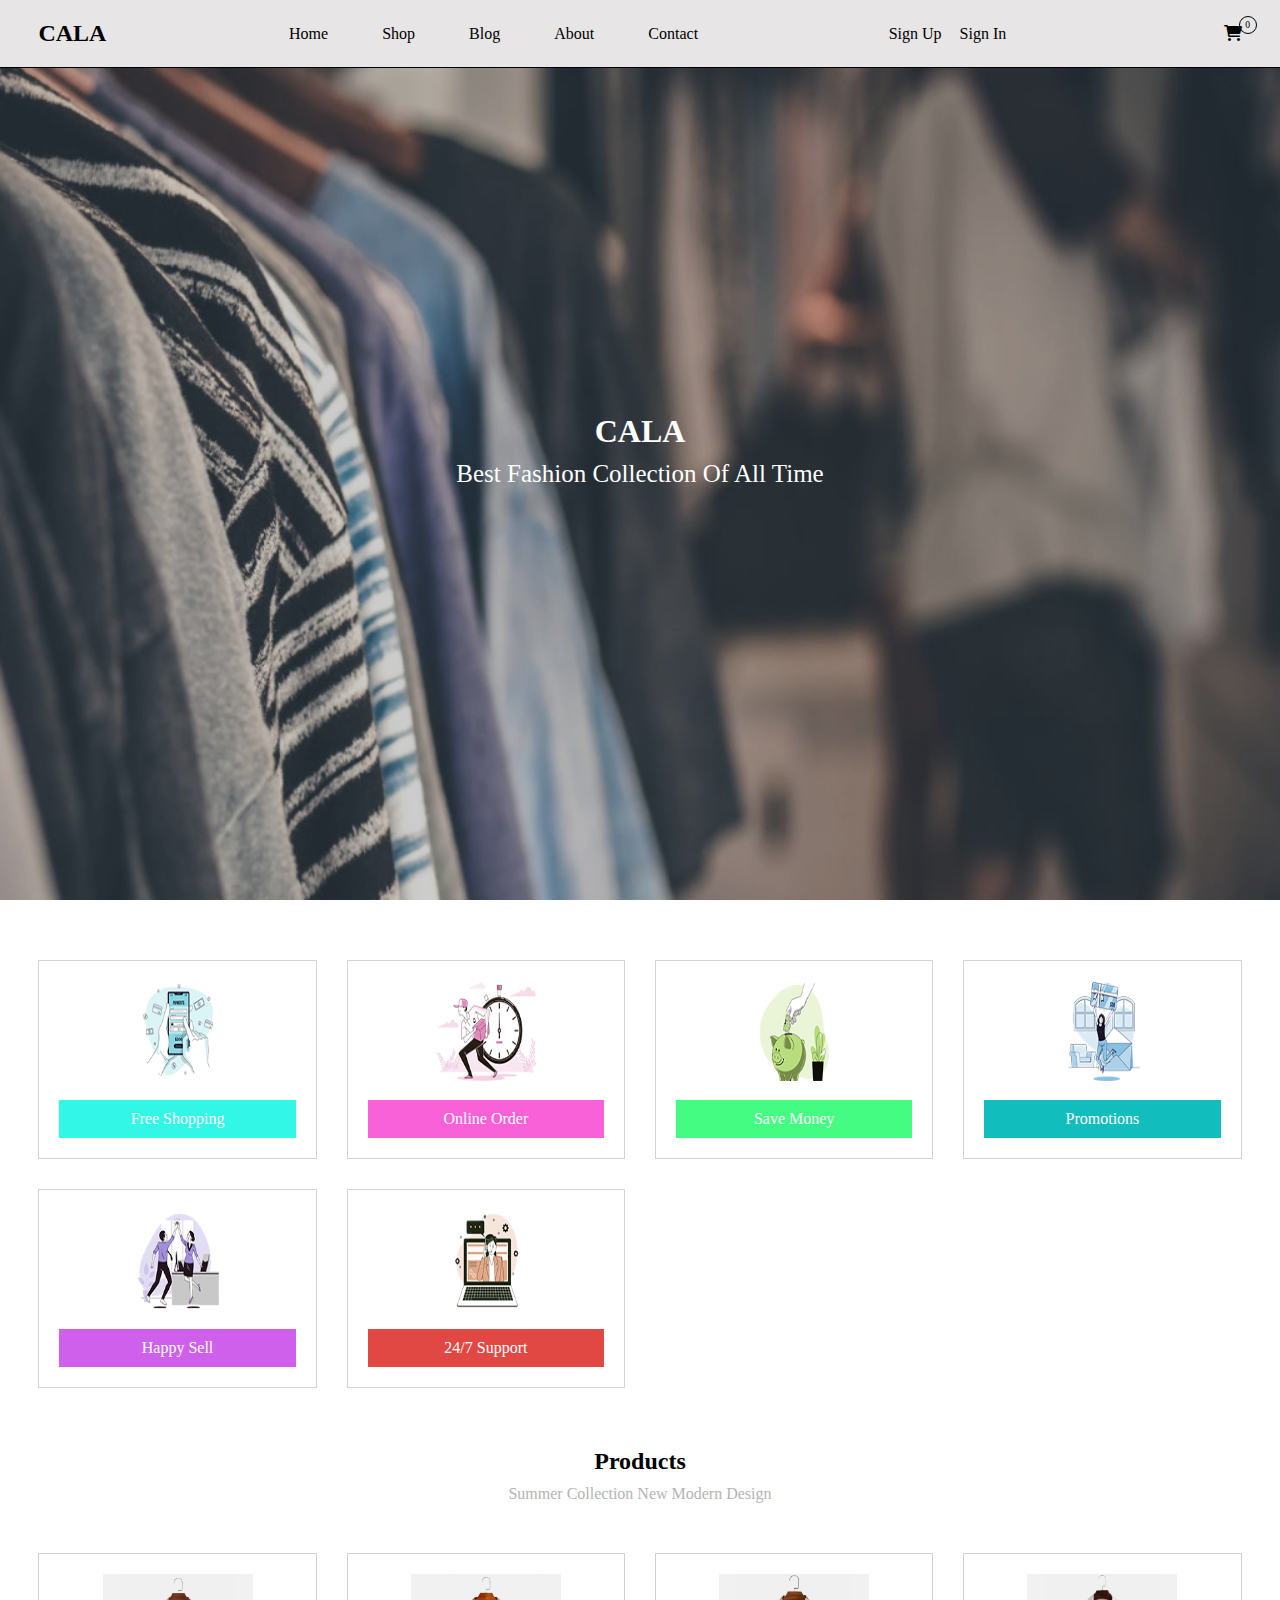
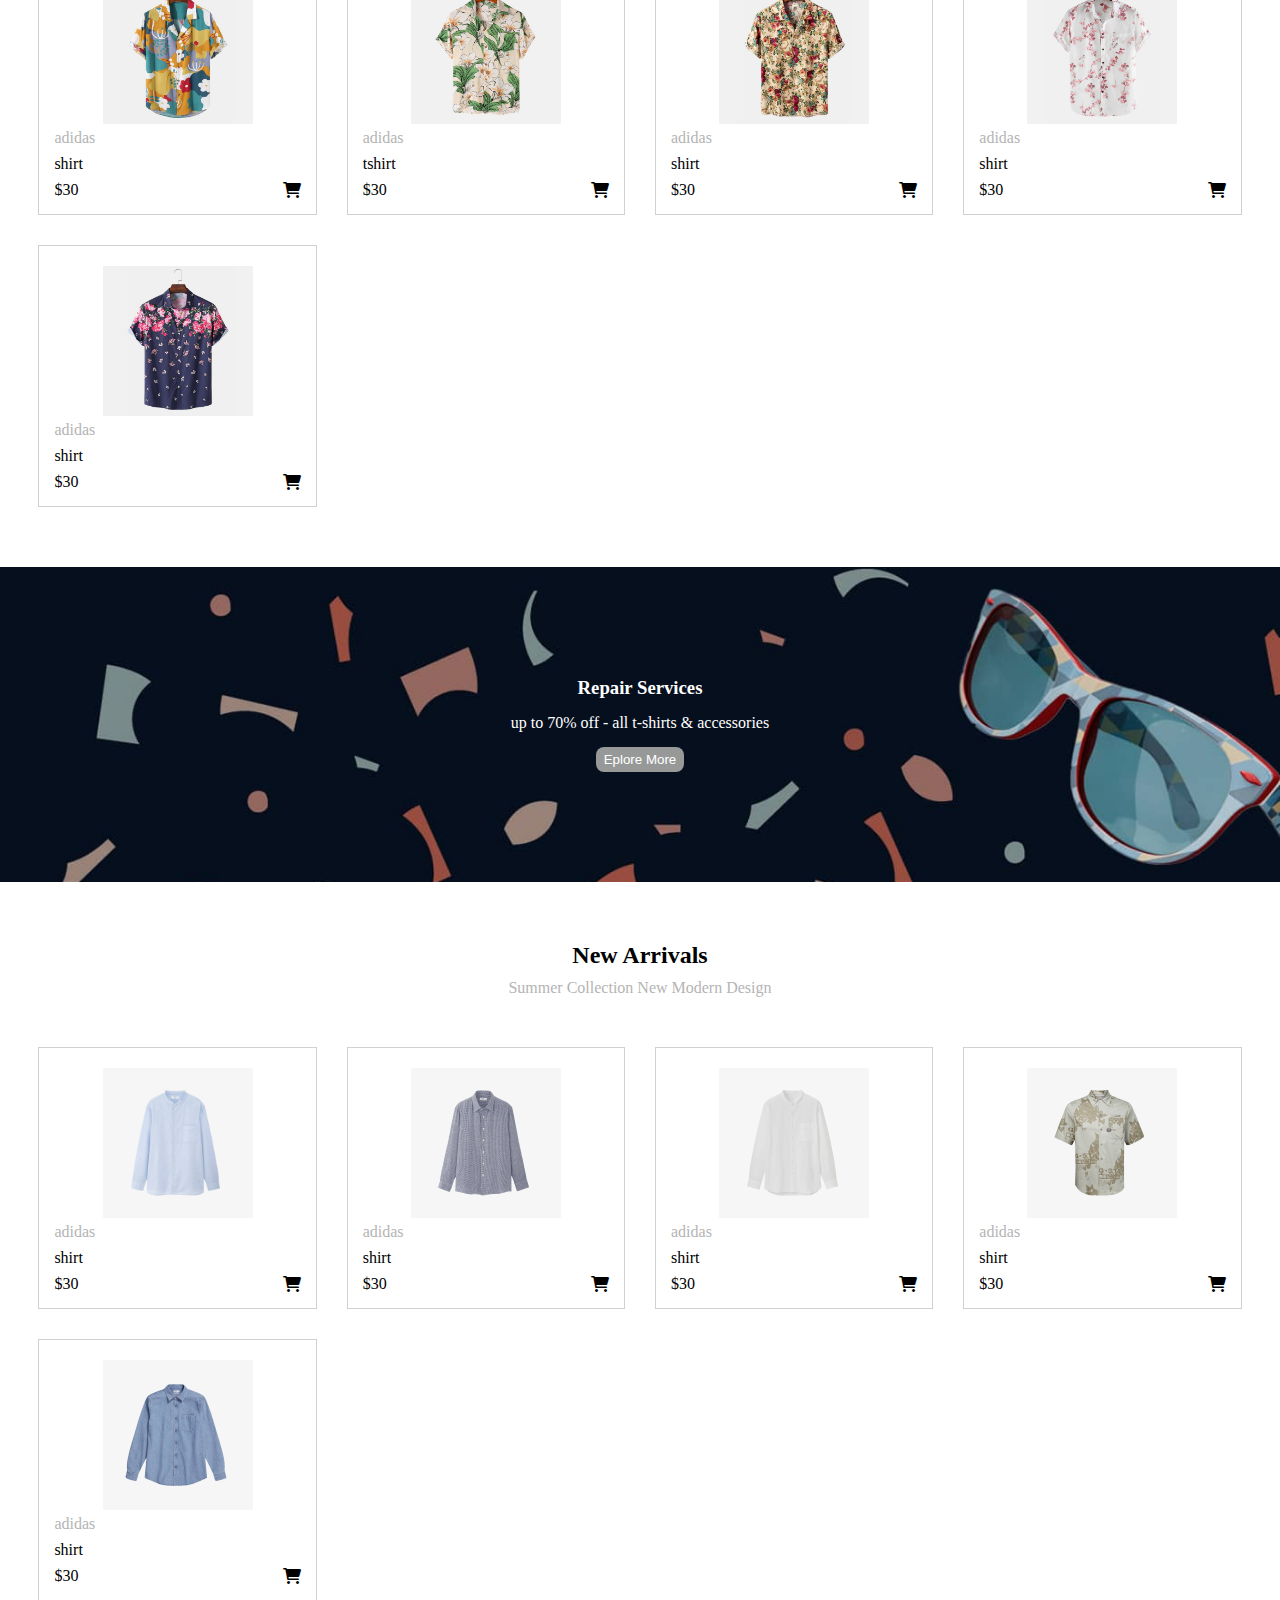
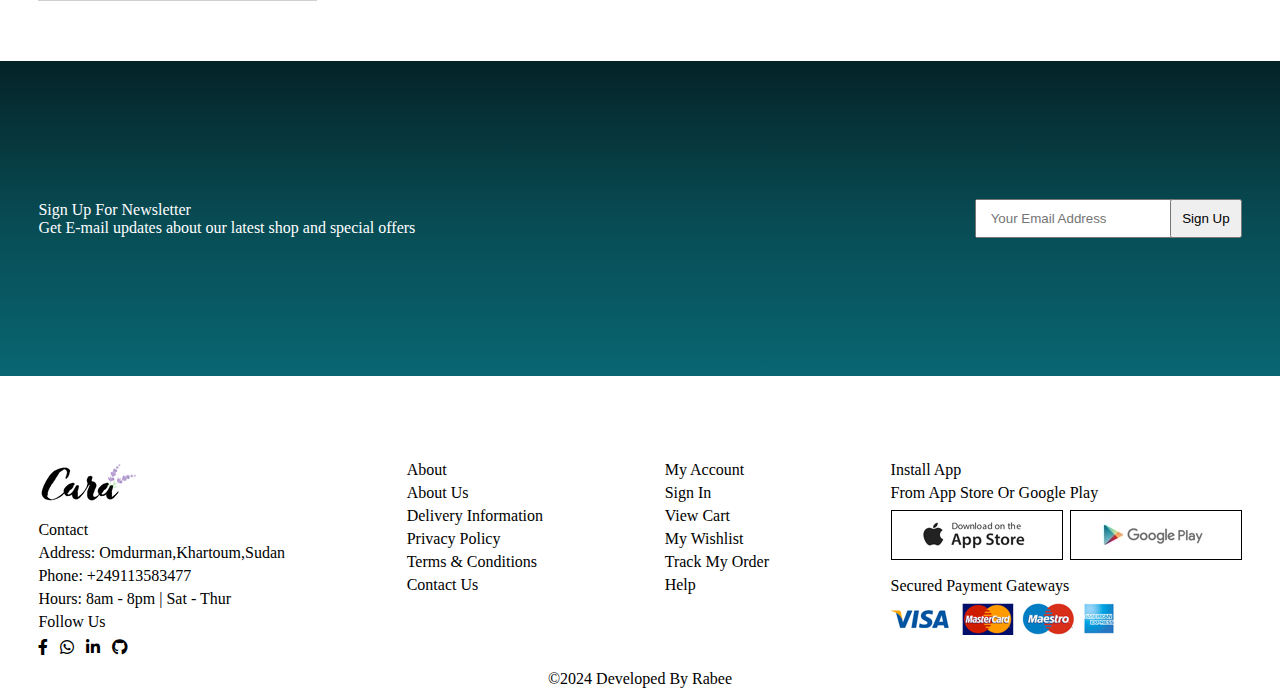
<file: index.html>
<!DOCTYPE html>
<html lang="en">
<head>
    <meta charset="UTF-8">
    <meta name="viewport" content="width=device-width, initial-scale=1.0">
    <title> Cala </title>
    <!-- font-awesome-cdn -->
    <link rel="stylesheet" href="https://cdnjs.cloudflare.com/ajax/libs/font-awesome/6.0.0/css/all.min.css" integrity="sha512-9usAa10IRO0HhonpyAIVpjrylPvoDwiPUiKdWk5t3PyolY1cOd4DSE0Ga+ri4AuTroPR5aQvXU9xC6qOPnzFeg==" crossorigin="anonymous" referrerpolicy="no-referrer" />
    <!-- main-stylesheet -->
    <link rel='stylesheet' href='css/style.css'>
    <!-- home-section-stylesheet -->
    <link rel='stylesheet' href='css/home.css'>
</head>
<body>
    <!-- header -->
    <header class="site-header flex main-padd">
        <a href="index.html">
            <h2> CALA </h2>
        </a>
        <nav class="flex main-padd">
            <a href="#home"> Home </a>
            <a href="shop.html"> Shop </a>
            <a href="blog.html"> Blog </a>
            <a href="about.html"> About </a>
            <a href="contact.html"> Contact </a>
        </nav>
        <div class="last-part flex">
            <div class="sign flex">
              <!-- rendered by js -->
            </div>
            <div class="Shopping-cart-area">
                <i class="fas fa-shopping-cart nav-shopping-cart"></i>
                <p class="badge flex-center"></p>
                <div class="cart-nav">
                    <div class="cart-nav-container">
                        <!-- rendered by js -->
                    </div>
                    <div class="view-products">
                        <a href="chosenProducts.html"> View all Products</a>
                    </div>
                    <div class="cart-total">
                       <!-- rendered by js -->
                    </div>
                </div>
            </div>
            <div class="mob-icons">
                <i class="fas fa-bars bars-icon"></i>
                <i class="fas fa-times times-icon display-none"></i>
            </div>            
        </div>
    </header>
    <!-- main-section -->
    <main class="home-main flex-center">
        <div class="main-info-container">
            <h1> CALA</h1>
            <p> Best Fashion Collection Of All Time </p>
        </div>
    </main>
    <!-- features-section -->
    <section class="features-sec main-padd">
        <div class="features-container grid">
            <div class="features-box">
                <figure>
                    <img src="images/features/f1.png" alt="feature">
                </figure>
                <p class="feature-description"> Free Shopping </p>
            </div>
            <div class="features-box">
                <figure>
                    <img src="images/features/f2.png" alt="feature">
                </figure>
                <p class="feature-description"> Online Order </p>
            </div>
            <div class="features-box">
                <figure>
                    <img src="images/features/f3.png" alt="feature">
                </figure>
                <p class="feature-description"> Save Money </p>
            </div>
            <div class="features-box">
                <figure>
                    <img src="images/features/f4.png" alt="feature">
                </figure>
                <p class="feature-description"> Promotions</p>
            </div>
            <div class="features-box">
                <figure>
                    <img src="images/features/f5.png" alt="feature">
                </figure>
                <p class="feature-description"> Happy Sell</p>
            </div>
            <div class="features-box">
                <figure>
                    <img src="images/features/f6.png" alt="feature">
                </figure>
                <p class="feature-description"> 24/7 Support </p>
            </div>
        </div>
    </section>
    <!-- products-section -->
    <section class="products main-padd">
        <div class="products-sec-heading">
            <h2 class="products-section-header"> Products</h2>
            <p class="products-section-description"> Summer Collection New Modern Design </p>
        </div>
        <div class="products-and-arival-container products-container grid">
            <!-- rendered by js -->
        </div>
    </section>
    <!-- banar-section -->
    <section class="banar-sec flex-center">
        <div class="banar-container">
            <h3> Repair Services </h3>
            <p> up to 70% off - all t-shirts & accessories </p>
            <button class="btn"> Eplore More </button>
        </div>
    </section>
    <!-- new-arival-section -->
    <section class="products main-padd">
        <div class="products-sec-heading">
            <h2 class="products-section-header"> New Arrivals </h2>
            <p class="products-section-description"> Summer Collection New Modern Design </p>
        </div>
        <div class="products-and-arival-container arivals-container grid">
            <!-- rendered by js -->
        </div>
    </section>
    <!-- newsletter-section -->
    <section class="newsletter-sec flex">
        <div class="newsletter-container flex flex-wrap main-padd">
            <div class="newsletter-start">
                <p> Sign Up For Newsletter </p>
                <p>  Get E-mail updates about our latest shop and special offers </p>
            </div>
            <div class="newsletter-end">
                <input type="email" placeholder=" Your Email Address">
                <button> Sign Up </button>
            </div>
        </div>    
    </section>
    <!-- footer -->
    <footer class="main-padd">
        <div class="footer-container flex flex-wrap">
            <div class="first-part">
                <figure>
                    <img src="images/logo.png" alt="logo">
                </figure>
                <p> Contact</p>
                <p> Address: Omdurman,Khartoum,Sudan </p>
                <p> Phone: +249113583477 </p>
                <p> Hours: 8am - 8pm | Sat - Thur </p>
                <p> Follow Us </p>
                <div class="social-icons">
                    <a href="https://www.facebook.com/rabie.khalifa" target="_blank"><i class="fab fa-facebook-f"></i></a>
                    <a href="https://wa.me/+249113583477/?text=" target="_blank" ><i class="fab fa-whatsapp"></i></a>
                    <a href="https://www.linkedin.com/in/rabee-khalifa-0a0630281" target="_blank"><i class="fab fa-linkedin-in"></i></a>
                    <a href="https://github.com/Rabee397" target="_blank"><i class="fab fa-github"></i></a>
                </div>
            </div>
            <div class="second-part">
                <p> About </p>
                <p> About Us </p>
                <p> Delivery Information </p>
                <p> Privacy Policy </p>
                <p> Terms & Conditions </p>
                <p> Contact Us </p>
            </div>
            <div class="third-part">
                <p> My Account </p>
                <p> Sign In </p>
                <p> View Cart </p>
                <p> My Wishlist </p>
                <p> Track My Order </p>
                <p> Help </p>
            </div>
            <div class="fourth-part">
                <p> Install App </p>
                <p> From App Store Or Google Play </p>
                <div class="pay-site flex">
                    <figure>
                        <img src="images/pay/app.jpg" alt="app-store">
                    </figure>
                    <figure>
                        <img src="images/pay/play.jpg" alt="google-play">
                    </figure>
                </div>
                <p> Secured Payment Gateways </p>
                <div class="pay-methods">
                    <figure>
                        <img src="images/pay/pay.png" alt="pay-methods">
                    </figure>
                </div>          
            </div>
        </div>
        <p class="website-developer"> ©2024 Developed By Rabee </p>
    </footer>
    <!-- data-script -->
    <script src="js/data.js"></script>
    <!-- user-script -->
    <script src="js/user.js"></script>
    <!-- main-script -->
    <script src="js/main.js"></script>
    <!-- cart-script -->
    <script src="js/cart.js"></script>
    <!-- change-quantity -->
    <script src="js/changeQuantity.js"></script>
</body>
</html>
</file>
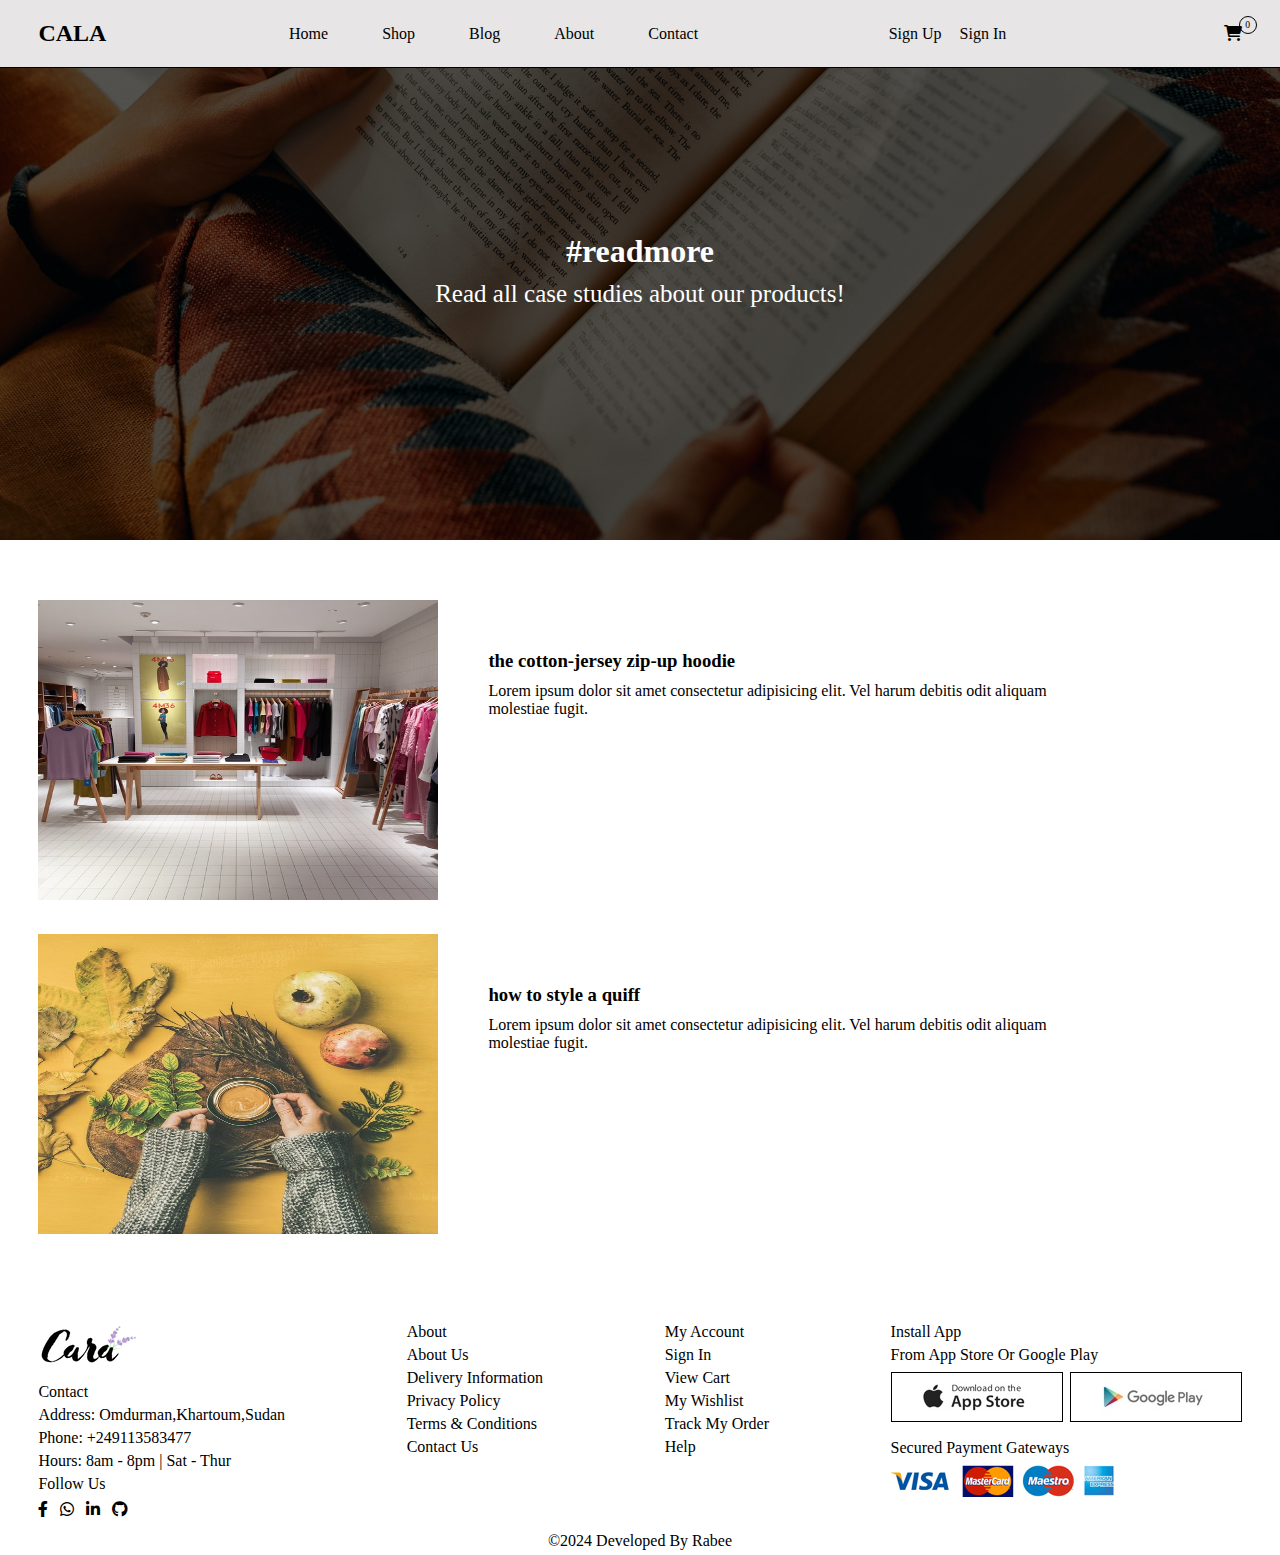
<file: blog.html>
<!DOCTYPE html>
<html lang="en">
<head>
    <meta charset="UTF-8">
    <meta name="viewport" content="width=device-width, initial-scale=1.0">
    <title> Blog </title>
    <!-- font-awesome-cdn -->
    <link rel="stylesheet" href="https://cdnjs.cloudflare.com/ajax/libs/font-awesome/6.0.0/css/all.min.css" integrity="sha512-9usAa10IRO0HhonpyAIVpjrylPvoDwiPUiKdWk5t3PyolY1cOd4DSE0Ga+ri4AuTroPR5aQvXU9xC6qOPnzFeg==" crossorigin="anonymous" referrerpolicy="no-referrer" />
    <!-- main-stylesheet -->
    <link rel='stylesheet' href='css/style.css'>
    <!-- home-section-stylesheet -->
    <link rel='stylesheet' href='css/home.css'>
    <!-- blog-section-stylesheet -->
    <link rel='stylesheet' href='css/blog.css'>
</head>
<body>
    <!-- header -->
    <header class="site-header flex main-padd">
        <a href="index.html">
            <h2> CALA </h2>
        </a>
        <nav class="flex main-padd">
            <a href="index.html"> Home </a>
            <a href="shop.html"> Shop </a>
            <a href="blog.html"> Blog </a>
            <a href="about.html"> About </a>
            <a href="contact.html"> Contact </a>
        </nav>
        <div class="last-part flex">
            <div class="sign flex">
                <!-- rendered by js -->
            </div>
            <div class="Shopping-cart-area">
                <i class="fas fa-shopping-cart nav-shopping-cart"></i>
                <p class="badge flex-center"></p>
                <div class="cart-nav">
                    <div class="cart-nav-container">
                        <!-- rendered by js -->
                    </div>
                    <div class="view-products">
                        <a href="chosenProducts.html"> View all Products</a>
                    </div>
                    <div class="cart-total">
                       <!-- rendered by js -->
                    </div>
                </div>
            </div>
            <div class="mob-icons">
                <i class="fas fa-bars bars-icon"></i>
                <i class="fas fa-times times-icon display-none"></i>
            </div>             
        </div>
    </header>
    <!-- main-section -->
    <main class="blog-main flex-center overlay">
        <div class="main-info-container">
            <h1> #readmore </h1>
            <p> Read all case studies about our products! </p>
        </div>
    </main>
    <!-- blog-section -->
    <section class="blog-sec main-padd">
        <div class="blog-container">
            <div class="blog-box flex">
                <figure>
                    <img src="images/blog/b3.jpg" alt="blog">
                </figure>
                <div class="blog-info">
                    <h3> the cotton-jersey zip-up hoodie </h3>
                    <p> Lorem ipsum dolor sit amet consectetur adipisicing elit. Vel harum debitis odit aliquam molestiae fugit. </p>
                </div>
            </div>
            <div class="blog-box flex">
                <figure>
                    <img src="images/blog/b6.jpg" alt="blog">
                </figure>
                <div class="blog-info">
                    <h3> how to style a quiff </h3>
                    <p> Lorem ipsum dolor sit amet consectetur adipisicing elit. Vel harum debitis odit aliquam molestiae fugit. </p>
                </div>
            </div>
        </div>
        
    </section>
    <!-- footer -->
    <footer class="main-padd">
        <div class="footer-container flex flex-wrap">
            <div class="first-part">
                <figure>
                    <img src="images/logo.png" alt="logo">
                </figure>
                <p> Contact</p>
                <p> Address: Omdurman,Khartoum,Sudan </p>
                <p> Phone: +249113583477 </p>
                <p> Hours: 8am - 8pm | Sat - Thur </p>
                <p> Follow Us </p>
                <div class="social-icons">
                    <a href="https://www.facebook.com/rabie.khalifa" target="_blank"><i class="fab fa-facebook-f"></i></a>
                    <a href="https://wa.me/+249113583477/?text=" target="_blank" ><i class="fab fa-whatsapp"></i></a>
                    <a href="https://www.linkedin.com/in/rabee-khalifa-0a0630281" target="_blank"><i class="fab fa-linkedin-in"></i></a>
                    <a href="https://github.com/Rabee397" target="_blank"><i class="fab fa-github"></i></a>
                </div>
            </div>
            <div class="second-part">
                <p> About </p>
                <p> About Us </p>
                <p> Delivery Information </p>
                <p> Privacy Policy </p>
                <p> Terms & Conditions </p>
                <p> Contact Us </p>
            </div>
            <div class="third-part">
                <p> My Account </p>
                <p> Sign In </p>
                <p> View Cart </p>
                <p> My Wishlist </p>
                <p> Track My Order </p>
                <p> Help </p>
            </div>
            <div class="fourth-part">
                <p> Install App </p>
                <p> From App Store Or Google Play </p>
                <div class="pay-site flex">
                    <figure>
                        <img src="images/pay/app.jpg" alt="app-store">
                    </figure>
                    <figure>
                        <img src="images/pay/play.jpg" alt="google-play">
                    </figure>
                </div>
                <p> Secured Payment Gateways </p>
                <div class="pay-methods">
                    <figure>
                        <img src="images/pay/pay.png" alt="pay-methods">
                    </figure>
                </div>          
            </div>
        </div>
        <p class="website-developer"> ©2024 Developed By Rabee </p>
    </footer>
    <!-- data-script -->
    <script src="js/data.js"></script>
    <!-- user-script -->
    <script src="js/user.js"></script>
    <!-- cart-script -->
    <script src="js/cart.js"></script>
    <!-- change-quantity -->
    <script src="js/changeQuantity.js"></script>
</body>
</html>
</file>
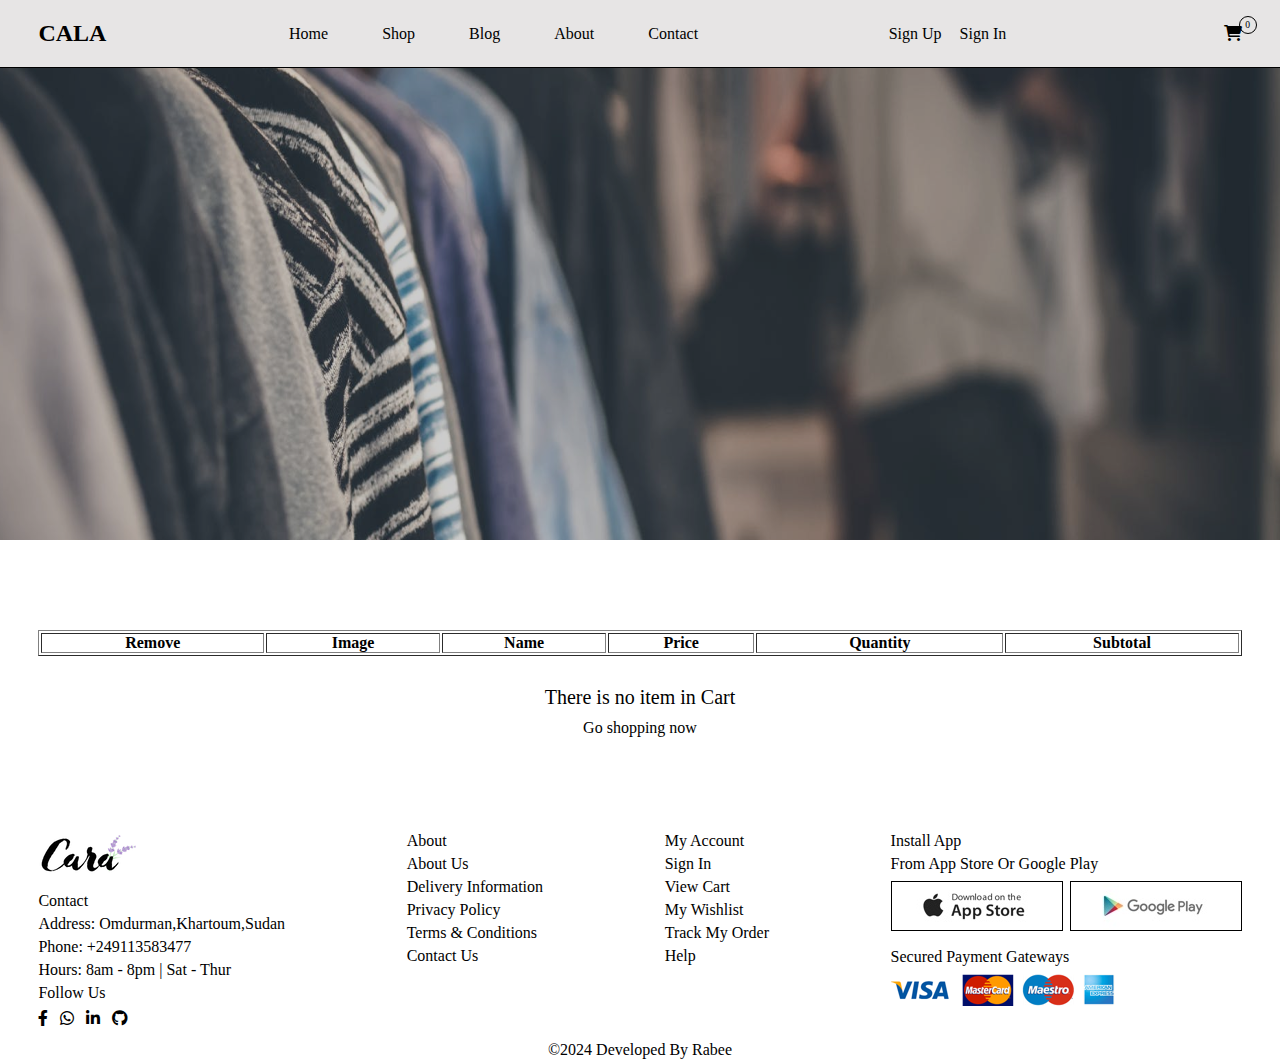
<file: chosenProducts.html>
<!DOCTYPE html>
<html lang="en">
<head>
    <meta charset="UTF-8">
    <meta name="viewport" content="width=device-width, initial-scale=1.0">
    <title> Chosen Products </title>
    <!-- font-awesome-cdn -->
    <link rel="stylesheet" href="https://cdnjs.cloudflare.com/ajax/libs/font-awesome/6.0.0/css/all.min.css" integrity="sha512-9usAa10IRO0HhonpyAIVpjrylPvoDwiPUiKdWk5t3PyolY1cOd4DSE0Ga+ri4AuTroPR5aQvXU9xC6qOPnzFeg==" crossorigin="anonymous" referrerpolicy="no-referrer" />
    <!-- main-stylesheet -->
    <link rel='stylesheet' href='css/style.css'>
    <!-- chosen-section-stylesheet -->
    <link rel='stylesheet' href='css/chosenProducts.css'>
</head>
<body>
    <!-- header -->
    <header class="site-header flex main-padd">
        <a href="index.html">
            <h2> CALA </h2>
        </a>
        <nav class="flex main-padd">
            <a href="index.html"> Home </a>
            <a href="shop.html"> Shop </a>
            <a href="blog.html"> Blog </a>
            <a href="about.html"> About </a>
            <a href="contact.html"> Contact </a>
        </nav>
        <div class="last-part flex">
            <div class="sign flex">
                <!-- rendered by js -->
            </div>
            <div class="Shopping-cart-area">
                <i class="fas fa-shopping-cart nav-shopping-cart"></i>
                <p class="badge flex-center"></p>
                <div class="cart-nav">
                    <div class="cart-nav-container">
                        <!-- rendered by js -->
                    </div>
                    <div class="view-products">
                        <a href="#"> View all Products</a>
                    </div>
                    <div class="cart-total">
                       <!-- rendered by js -->
                    </div>
                </div>
            </div>
            <div class="mob-icons">
                <i class="fas fa-bars bars-icon"></i>
                <i class="fas fa-times times-icon display-none"></i>
            </div>             
        </div>
    </header>
    <!-- main -->
    <main></main>
    <!-- chosen-products-section -->
    <section class="chosen-products-section main-padd">
        <table border="1px">
            <thead>
                <tr>
                    <th> Remove </th>
                    <th> Image </th>
                    <th> Name </th>
                    <th> Price </th>
                    <th> Quantity </th>
                    <th> Subtotal </th>
                </tr>
            </thead>
            <tbody>
                <!-- rendered by js -->
            </tbody>
        </table>
        <div class="no-product">
            <!-- rendered by js -->
        </div>
    </section>
    <!-- footer -->
    <footer class="main-padd">
        <div class="footer-container flex flex-wrap">
            <div class="first-part">
                <figure>
                    <img src="images/logo.png" alt="logo">
                </figure>
                <p> Contact</p>
                <p> Address: Omdurman,Khartoum,Sudan </p>
                <p> Phone: +249113583477 </p>
                <p> Hours: 8am - 8pm | Sat - Thur </p>
                <p> Follow Us </p>
                <div class="social-icons">
                    <a href="https://www.facebook.com/rabie.khalifa" target="_blank"><i class="fab fa-facebook-f"></i></a>
                    <a href="https://wa.me/+249113583477/?text=" target="_blank" ><i class="fab fa-whatsapp"></i></a>
                    <a href="https://www.linkedin.com/in/rabee-khalifa-0a0630281" target="_blank"><i class="fab fa-linkedin-in"></i></a>
                    <a href="https://github.com/Rabee397" target="_blank"><i class="fab fa-github"></i></a>
                </div>
            </div>
            <div class="second-part">
                <p> About </p>
                <p> About Us </p>
                <p> Delivery Information </p>
                <p> Privacy Policy </p>
                <p> Terms & Conditions </p>
                <p> Contact Us </p>
            </div>
            <div class="third-part">
                <p> My Account </p>
                <p> Sign In </p>
                <p> View Cart </p>
                <p> My Wishlist </p>
                <p> Track My Order </p>
                <p> Help </p>
            </div>
            <div class="fourth-part">
                <p> Install App </p>
                <p> From App Store Or Google Play </p>
                <div class="pay-site flex">
                    <figure>
                        <img src="images/pay/app.jpg" alt="app-store">
                    </figure>
                    <figure>
                        <img src="images/pay/play.jpg" alt="google-play">
                    </figure>
                </div>
                <p> Secured Payment Gateways </p>
                <div class="pay-methods">
                    <figure>
                        <img src="images/pay/pay.png" alt="pay-methods">
                    </figure>
                </div>          
            </div>
        </div>
        <p class="website-developer"> ©2024 Developed By Rabee </p>
    </footer>
    <!-- data-script -->
    <script src="js/data.js"></script>
    <!-- user-script -->
    <script src="js/user.js"></script>
    <!-- cart-script -->
    <script src="js/cart.js"></script>
    <!-- change-quantity-table -->
    <script src="js/changeQuantityTable.js"></script>
    <!-- chosenProducts-script -->
    <script src="js/chosenProducts.js"></script>
</body>
</html>
</file>
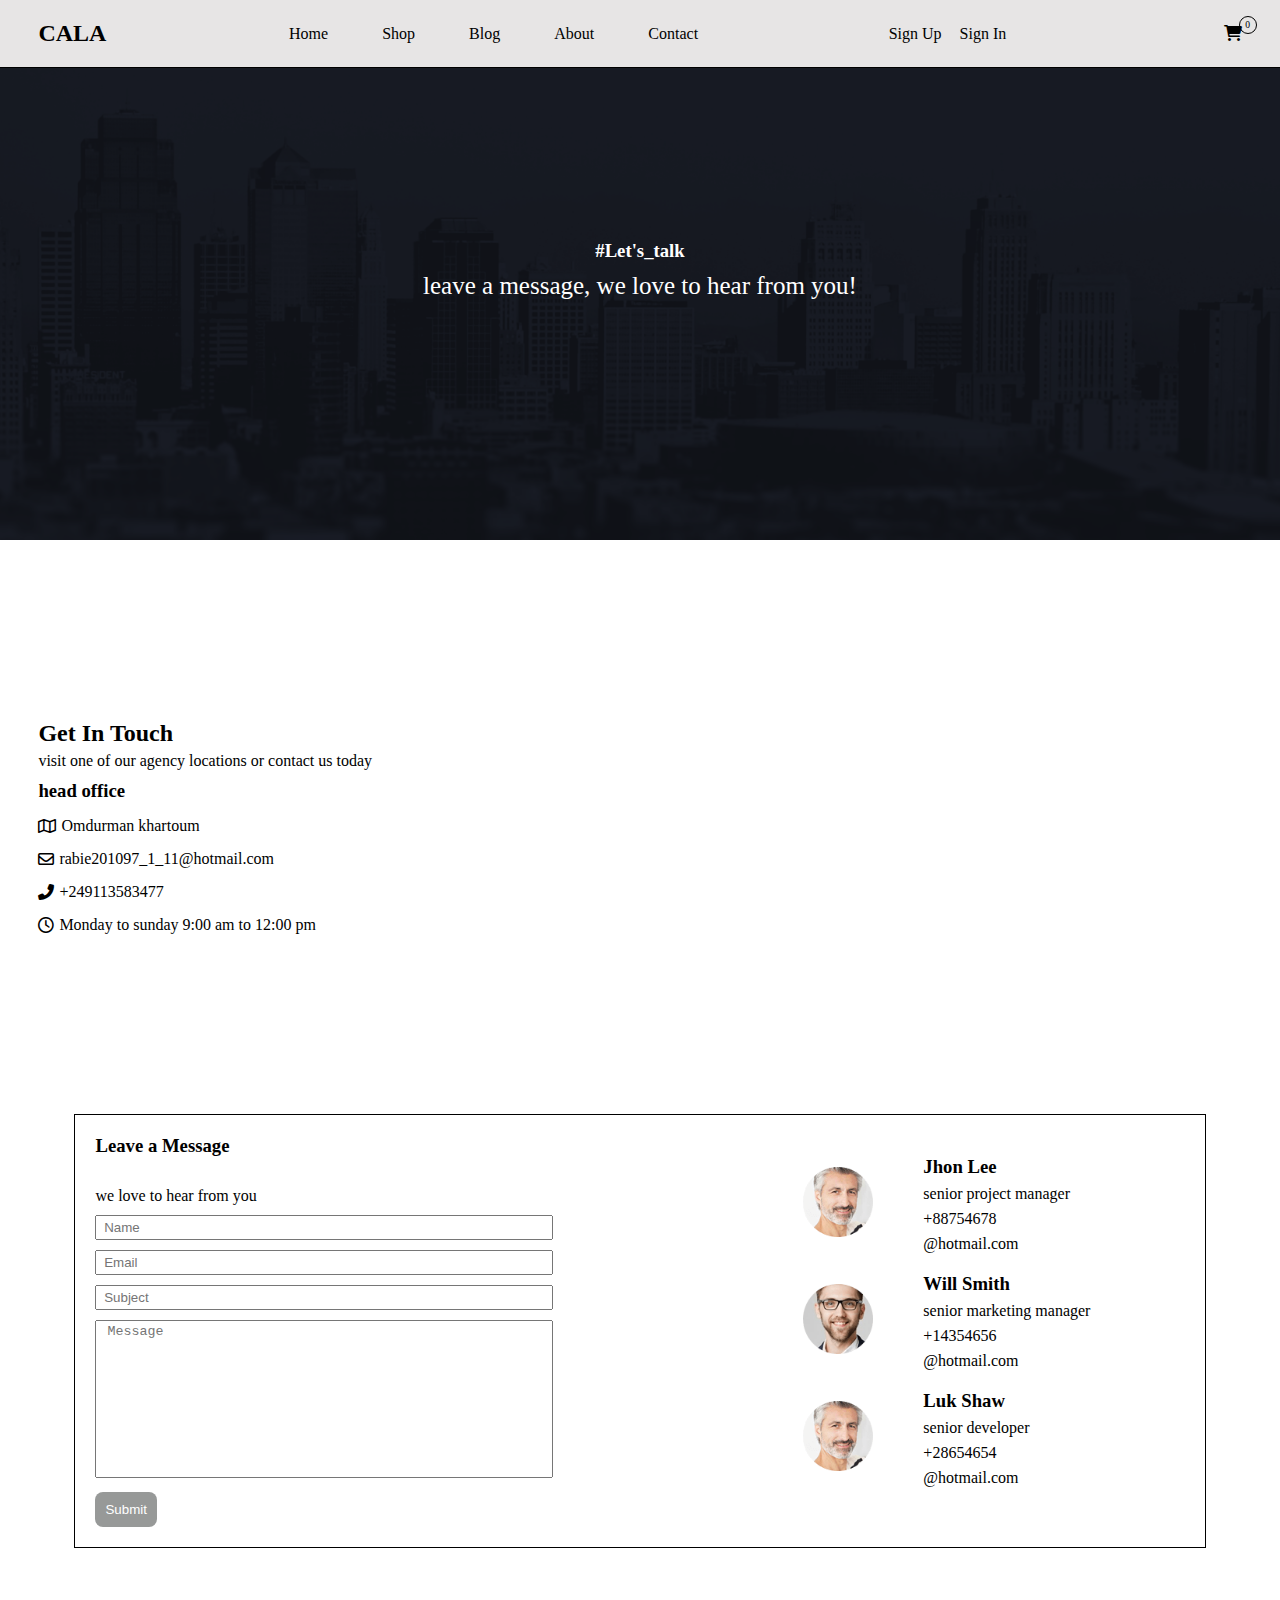
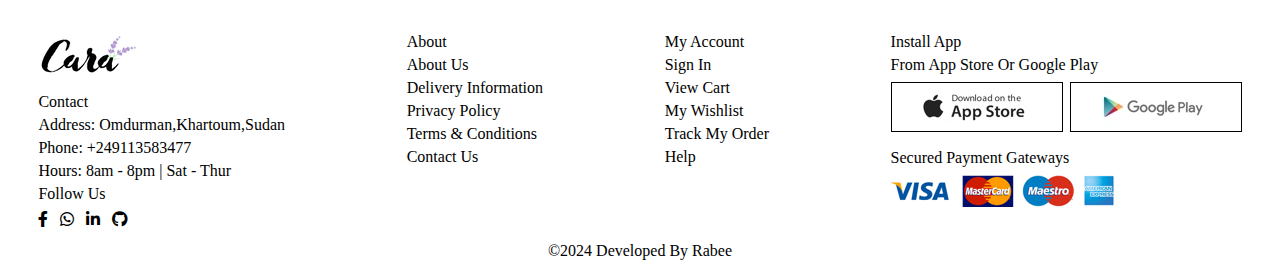
<file: contact.html>
<!DOCTYPE html>
<html lang="en">
<head>
    <meta charset="UTF-8">
    <meta name="viewport" content="width=device-width, initial-scale=1.0">
    <title> Contact Us </title>
    <!-- font-awesome-cdn -->
    <link rel="stylesheet" href="https://cdnjs.cloudflare.com/ajax/libs/font-awesome/6.0.0/css/all.min.css" integrity="sha512-9usAa10IRO0HhonpyAIVpjrylPvoDwiPUiKdWk5t3PyolY1cOd4DSE0Ga+ri4AuTroPR5aQvXU9xC6qOPnzFeg==" crossorigin="anonymous" referrerpolicy="no-referrer" />
    <!-- main-stylesheet -->
    <link rel='stylesheet' href='css/style.css'>
    <!-- about-stylesheet -->
    <link rel='stylesheet' href='css/about.css'>
    <!-- home-stylesheet -->
    <link rel='stylesheet' href='css/home.css'>
     <!-- contact-stylesheet -->
     <link rel='stylesheet' href='css/contact.css'>
</head>
<body>
    <!-- header -->
    <header class="site-header flex main-padd">
        <a href="index.html">
            <h2> CALA </h2>
        </a>
        <nav class="flex main-padd">
            <a href="index.html"> Home </a>
            <a href="shop.html"> Shop </a>
            <a href="blog.html"> Blog </a>
            <a href="about.html"> About </a>
            <a href="contact.html"> Contact </a>
        </nav>
        <div class="last-part flex">
            <div class="sign flex">
                <!-- rendered by js -->
            </div>
            <div class="Shopping-cart-area">
                <i class="fas fa-shopping-cart nav-shopping-cart"></i>
                <p class="badge flex-center"></p>
                <div class="cart-nav">
                    <div class="cart-nav-container">
                        <!-- rendered by js -->
                    </div>
                    <div class="view-products">
                        <a href="chosenProducts.html"> View all Products</a>
                    </div>
                    <div class="cart-total">
                       <!-- rendered by js -->
                    </div>
                </div>
            </div>
            <div class="mob-icons">
                <i class="fas fa-bars bars-icon"></i>
                <i class="fas fa-times times-icon display-none"></i>
            </div>             
        </div>
    </header>
    <!-- main-section -->
    <main class="contact-main about-main flex-center overlay">
        <div class="main-info-container">
            <h3> #Let's_talk </h3>
            <p> leave a message, we love to hear from you! </p>
        </div>
    </main>
    <!-- get-in-touch-section -->
    <section class="in-touch-sec main-padd">
        <div class="in-touch-container flex">
            <div class="start-side">
                <h2> Get In Touch </h2>
                <p> visit one of our agency locations or contact us today </p>
                <h3> head office </h2>
                <div class="contact-info">
                    <div class="flex-wrap">
                        <i class="far fa-map"></i>
                        <span> Omdurman khartoum </span>
                    </div>
                    <div class="flex-wrap">
                        <i class="far fa-envelope"></i>
                        <span> rabie201097_1_11@hotmail.com </span>
                    </div>
                    <div class="flex-wrap">
                        <i class="fas fa-phone-alt"></i>
                        <span> +249113583477 </span>
                    </div>
                    <div class="flex-wrap">
                        <i class="far fa-clock"></i>
                        <span> Monday to sunday 9:00 am to 12:00 pm </span>
                    </div>
                </div>
            </div>
            <div class="last-side">
                <iframe src="https://www.google.com/maps/embed?pb=!1m18!1m12!1m3!1d245891.02498648106!2d32.315401460839354!3d15.642471334034761!2m3!1f0!2f0!3f0!3m2!1i1024!2i768!4f13.1!3m3!1m2!1s0x168e8bf303b5ade3%3A0xffa2d3531b1ae48f!2sOmdurman%2C%20Sudan!5e0!3m2!1sen!2s!4v1676904041845!5m2!1sen!2s" width="600" height="450" style="border:0;" allowfullscreen="" loading="lazy" referrerpolicy="no-referrer-when-downgrade"></iframe>
            </div>
        </div>
        <!-- message-section -->
        <section class="message-sec main-padd">
            <div class="message-section-container flex">
                <form>
                    <h3> Leave a Message </h3>
                    <p> we love to hear from you </p>
                    <input type="text" placeholder=" Name" >
                    <input type="email" placeholder=" Email" >
                    <input type="text" placeholder=" Subject" >
                    <textarea cols="5" rows="10" placeholder=" Message"></textarea>
                    <button class="mess-btn btn"> Submit </button>
                </form>
                <div class="team-part">
                    <div class="team-box flex">
                        <figure>
                            <img src="images/people/1.png" alt="team-member">
                        </figure>
                        <div class="member-info">
                            <h3> Jhon Lee </h3>
                            <p> senior project manager </p>
                            <p> +88754678 </p>
                            <p> @hotmail.com </p>
                        </div>
                    </div>
                    <div class="team-box flex">
                        <figure>
                            <img src="images/people/2.png" alt="team-member">
                        </figure>
                        <div class="member-info">
                            <h3> Will Smith </h3>
                            <p> senior marketing manager </p>
                            <p> +14354656 </p>
                            <p>  @hotmail.com </p>
                        </div>
                    </div>
                    <div class="team-box flex">
                        <figure>
                            <img src="images/people/1.png" alt="team-member">
                        </figure>
                        <div class="member-info">
                            <h3> Luk Shaw </h3>
                            <p> senior developer </p>
                            <p> +28654654 </p>
                            <p> @hotmail.com </p>
                        </div>
                    </div>
                </div>
            </div>
        </section>
    </section>
    <!-- footer -->
    <footer class="main-padd">
        <div class="footer-container flex flex-wrap">
            <div class="first-part">
                <figure>
                    <img src="images/logo.png" alt="logo">
                </figure>
                <p> Contact</p>
                <p> Address: Omdurman,Khartoum,Sudan </p>
                <p> Phone: +249113583477 </p>
                <p> Hours: 8am - 8pm | Sat - Thur </p>
                <p> Follow Us </p>
                <div class="social-icons">
                    <a href="https://www.facebook.com/rabie.khalifa" target="_blank"><i class="fab fa-facebook-f"></i></a>
                    <a href="https://wa.me/+249113583477/?text=" target="_blank" ><i class="fab fa-whatsapp"></i></a>
                    <a href="https://www.linkedin.com/in/rabee-khalifa-0a0630281" target="_blank"><i class="fab fa-linkedin-in"></i></a>
                    <a href="https://github.com/Rabee397" target="_blank"><i class="fab fa-github"></i></a>
                </div>
            </div>
            <div class="second-part">
                <p> About </p>
                <p> About Us </p>
                <p> Delivery Information </p>
                <p> Privacy Policy </p>
                <p> Terms & Conditions </p>
                <p> Contact Us </p>
            </div>
            <div class="third-part">
                <p> My Account </p>
                <p> Sign In </p>
                <p> View Cart </p>
                <p> My Wishlist </p>
                <p> Track My Order </p>
                <p> Help </p>
            </div>
            <div class="fourth-part">
                <p> Install App </p>
                <p> From App Store Or Google Play </p>
                <div class="pay-site flex">
                    <figure>
                        <img src="images/pay/app.jpg" alt="app-store">
                    </figure>
                    <figure>
                        <img src="images/pay/play.jpg" alt="google-play">
                    </figure>
                </div>
                <p> Secured Payment Gateways </p>
                <div class="pay-methods">
                    <figure>
                        <img src="images/pay/pay.png" alt="pay-methods">
                    </figure>
                </div>          
            </div>
        </div>
        <p class="website-developer"> ©2024 Developed By Rabee </p>
    </footer>
    <!-- data-script -->
    <script src="js/data.js"></script>
    <!-- user-script -->
    <script src="js/user.js"></script>
    <!-- cart-script -->
    <script src="js/cart.js"></script>
    <!-- change-quantity -->
    <script src="js/changeQuantity.js"></script>
</body>
</html>
</file>
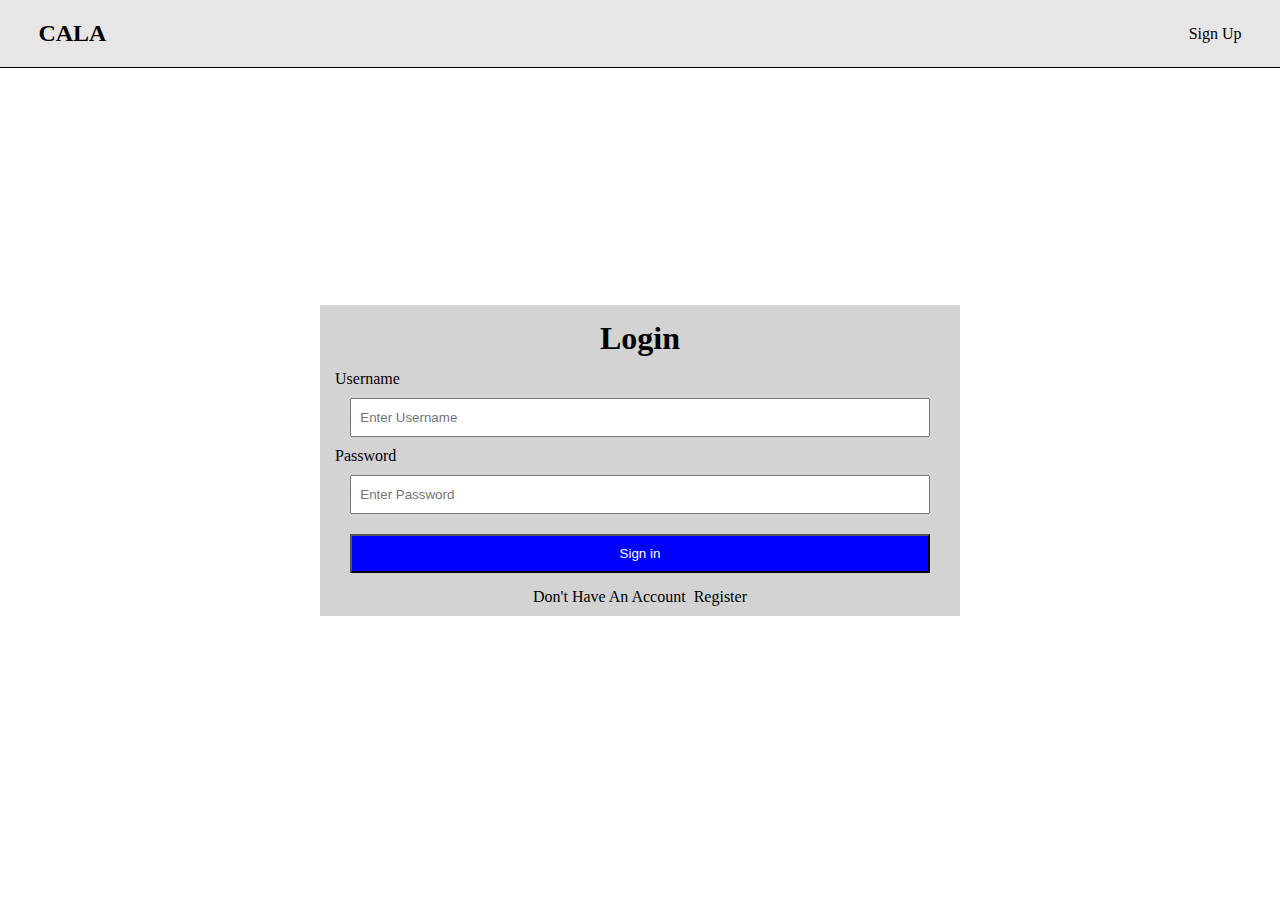
<file: login.html>
<!DOCTYPE html>
<html lang="en">
<head>
    <meta charset="UTF-8">
    <meta name="viewport" content="width=device-width, initial-scale=1.0">
    <title> Cala </title>
    <!-- main-stylesheet -->
    <link rel='stylesheet' href='css/style.css'>
    <!-- register-page-stylesheet -->
    <link rel='stylesheet' href='css/register.css'>
</head>
<body>
    <!-- header -->
    <header class="site-header flex main-padd">
        <a href="index.html">
            <h2> CALA </h2>
        </a>
        <div class="last-partt">
            <div class="sign">
              <a href="register.html"> Sign Up </a>
            </div>          
        </div>
        <div class="mob-icons">
            <i class="fas fa-bars bars-icon"></i>
            <i class="fas fa-times times-icon display-none"></i>
        </div>             
    </header>
     <!-- Header-section-end   -->
     <!-- registration-form-start -->
     <section class="form-sec"> 
       <form  class="form-fields">
          <h1>Login</h1>
          <label for="" >Username</label>
          <input type="text" id="username" placeholder="Enter Username">
          <label for="">Password</label>
          <input type="password" id="password" placeholder="Enter Password">
          <button id="sign_in">Sign in</button>
          <p>Don't Have An Account <a href="register.html"> Register</a></p>
       </form>
     </section> 
     <!-- form-end -->
     <script src="js/login.js"></script>
     
</body>
</html>
</file>
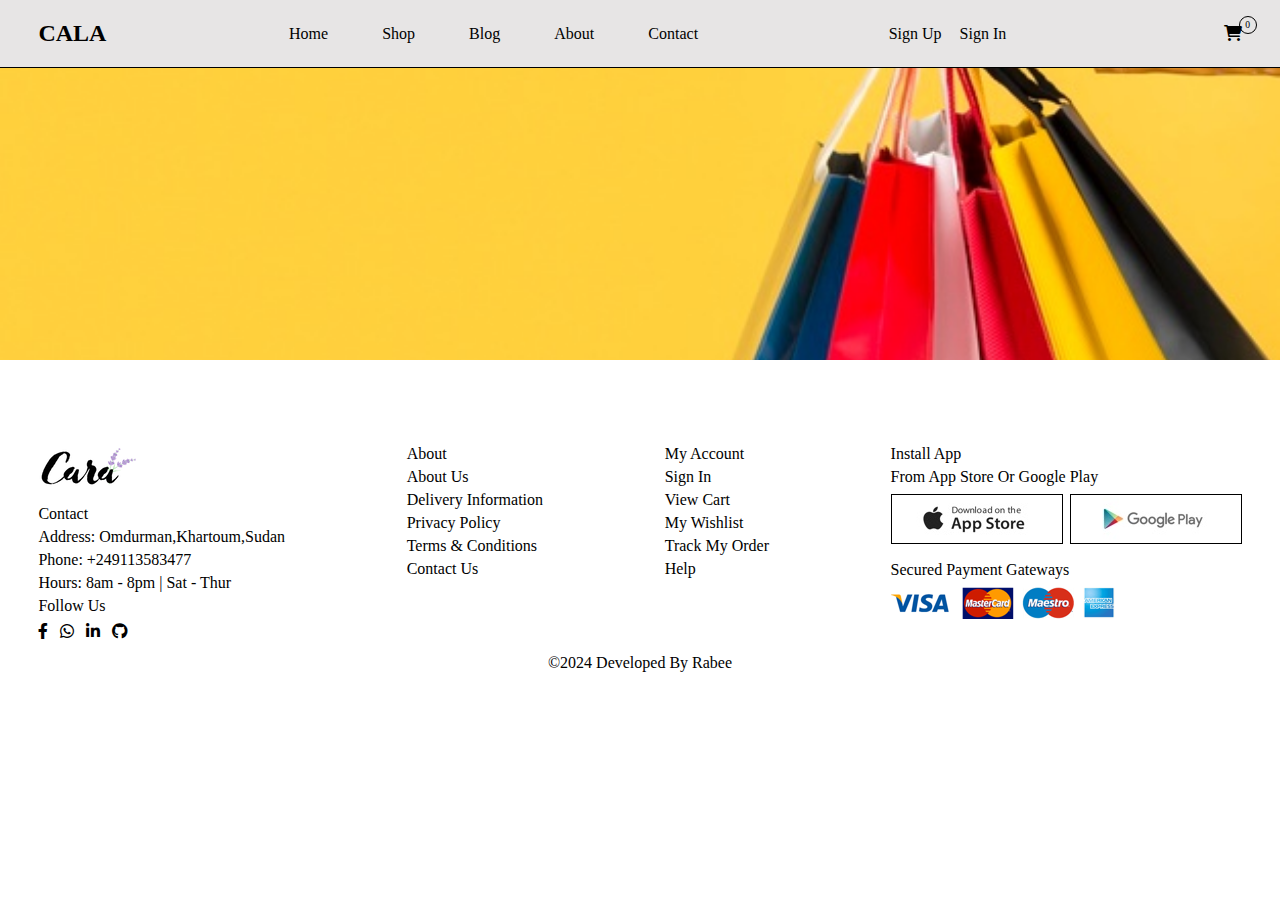
<file: productsDetails.html>
<!DOCTYPE html>
<html lang="en">
<head>
    <meta charset="UTF-8">
    <meta name="viewport" content="width=device-width, initial-scale=1.0">
    <title> Cala </title>
    <!-- font-awesome-cdn -->
    <link rel="stylesheet" href="https://cdnjs.cloudflare.com/ajax/libs/font-awesome/6.0.0/css/all.min.css" integrity="sha512-9usAa10IRO0HhonpyAIVpjrylPvoDwiPUiKdWk5t3PyolY1cOd4DSE0Ga+ri4AuTroPR5aQvXU9xC6qOPnzFeg==" crossorigin="anonymous" referrerpolicy="no-referrer" />
    <!-- main-stylesheet -->
    <link rel='stylesheet' href='css/style.css'>
    <!-- productsDetails-stylesheet -->
    <link rel='stylesheet' href='css/productsDetails.css'>
</head>
<body>
    <!-- header -->
    <header class="site-header flex main-padd">
        <a href="index.html">
            <h2> CALA </h2>
        </a>
        <nav class="flex main-padd">
            <a href="index.html"> Home </a>
            <a href="shop.html"> Shop </a>
            <a href="blog.html"> Blog </a>
            <a href="about.html"> About </a>
            <a href="contact.html"> Contact </a>
        </nav>
        <div class="last-part flex">
            <div class="sign flex">
              <!-- rendered by js -->
            </div>
            <div class="Shopping-cart-area">
                <i class="fas fa-shopping-cart nav-shopping-cart"></i>
                <p class="badge flex-center"></p>
                <div class="cart-nav">
                    <div class="cart-nav-container">
                        <!-- rendered by js -->
                    </div>
                    <div class="view-products">
                        <a href="chosenProducts.html"> View all Products</a>
                    </div>
                    <div class="cart-total">
                       <!-- rendered by js -->
                    </div>
                </div>
            </div>
            <div class="mob-icons">
                <i class="fas fa-bars bars-icon"></i>
                <i class="fas fa-times times-icon display-none"></i>
            </div>             
        </div>
    </header>
    <!-- main-section -->
    <main></main>
    <!-- products-details -->
    <section class="products-details-sec main-padd"> 
        <div class="products-details-container">
            <!--rendered by js -->
        </div>
    </section>
    <!-- footer -->
    <footer class="main-padd">
        <div class="footer-container flex flex-wrap">
            <div class="first-part">
                <figure>
                    <img src="images/logo.png" alt="logo">
                </figure>
                <p> Contact</p>
                <p> Address: Omdurman,Khartoum,Sudan </p>
                <p> Phone: +249113583477 </p>
                <p> Hours: 8am - 8pm | Sat - Thur </p>
                <p> Follow Us </p>
                <div class="social-icons">
                    <a href="https://www.facebook.com/rabie.khalifa" target="_blank"><i class="fab fa-facebook-f"></i></a>
                    <a href="https://wa.me/+249113583477/?text=" target="_blank" ><i class="fab fa-whatsapp"></i></a>
                    <a href="https://www.linkedin.com/in/rabee-khalifa-0a0630281" target="_blank"><i class="fab fa-linkedin-in"></i></a>
                    <a href="https://github.com/Rabee397" target="_blank"><i class="fab fa-github"></i></a>
                </div>
            </div>
            <div class="second-part">
                <p> About </p>
                <p> About Us </p>
                <p> Delivery Information </p>
                <p> Privacy Policy </p>
                <p> Terms & Conditions </p>
                <p> Contact Us </p>
            </div>
            <div class="third-part">
                <p> My Account </p>
                <p> Sign In </p>
                <p> View Cart </p>
                <p> My Wishlist </p>
                <p> Track My Order </p>
                <p> Help </p>
            </div>
            <div class="fourth-part">
                <p> Install App </p>
                <p> From App Store Or Google Play </p>
                <div class="pay-site flex">
                    <figure>
                        <img src="images/pay/app.jpg" alt="app-store">
                    </figure>
                    <figure>
                        <img src="images/pay/play.jpg" alt="google-play">
                    </figure>
                </div>
                <p> Secured Payment Gateways </p>
                <div class="pay-methods">
                    <figure>
                        <img src="images/pay/pay.png" alt="pay-methods">
                    </figure>
                </div>          
            </div>
        </div>
        <p class="website-developer"> ©2024 Developed By Rabee </p>
    </footer>
    <!-- data-script -->
    <script src="js/data.js"></script>
    <!-- user-script -->
    <script src="js/user.js"></script>
    <!-- cart-script -->
    <script src="js/cart.js"></script>
    <!-- change-quantity -->
    <script src="js/changeQuantity.js"></script>
    <!-- productDetails-script -->
    <script src="js/productDetails.js"></script>    
</body>
</html>
</file>
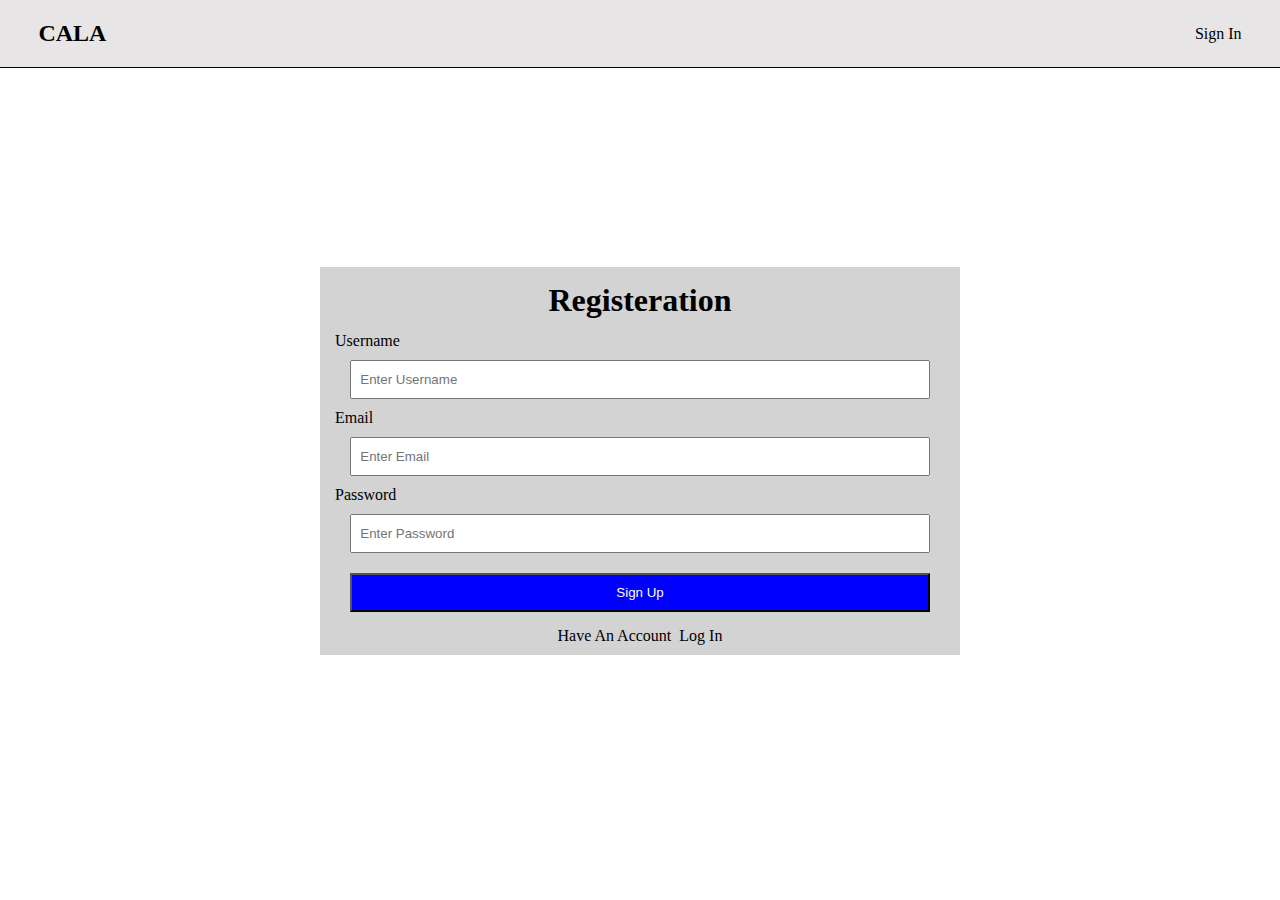
<file: register.html>
<!DOCTYPE html>
<html lang="en">
<head>
    <meta charset="UTF-8">
    <meta name="viewport" content="width=device-width, initial-scale=1.0">
    <title> Cala </title>
    <!-- main-stylesheet -->
    <link rel='stylesheet' href='css/style.css'>
    <!-- register-page-stylesheet -->
    <link rel='stylesheet' href='css/register.css'>
</head>
<body>
    <!-- header -->
    <header class="site-header flex main-padd">
        <a href="index.html">
            <h2> CALA </h2>
        </a>
        <div class="last-partt">
            <div class="sign">
              <a href="login.html"> Sign In </a>
            </div>
        </div>
        <div class="mob-icons">
            <i class="fas fa-bars bars-icon"></i>
            <i class="fas fa-times times-icon display-none"></i>
        </div>                                
    </header>
     <!-- Header-section-end   -->
     <!-- -form-start -->
     <section class="form-sec"> 
       <form  class="form-fields">
          <h1>Registeration</h1>
          <label for="" >Username</label>
          <input type="text" id="username" placeholder="Enter Username">
          <label for="">Email</label>
          <input type="email" id="email" placeholder="Enter Email">
          <label for="">Password</label>
          <input type="password" id="password" placeholder="Enter Password">
          <button id="sign_up">Sign Up</button>
          <p> Have An Account <a href="login.html">Log In</a></p>
       </form>
     </section> 
     <!-- form-end -->

     <script src="js/register.js"></script>
</body>
</html>
</file>
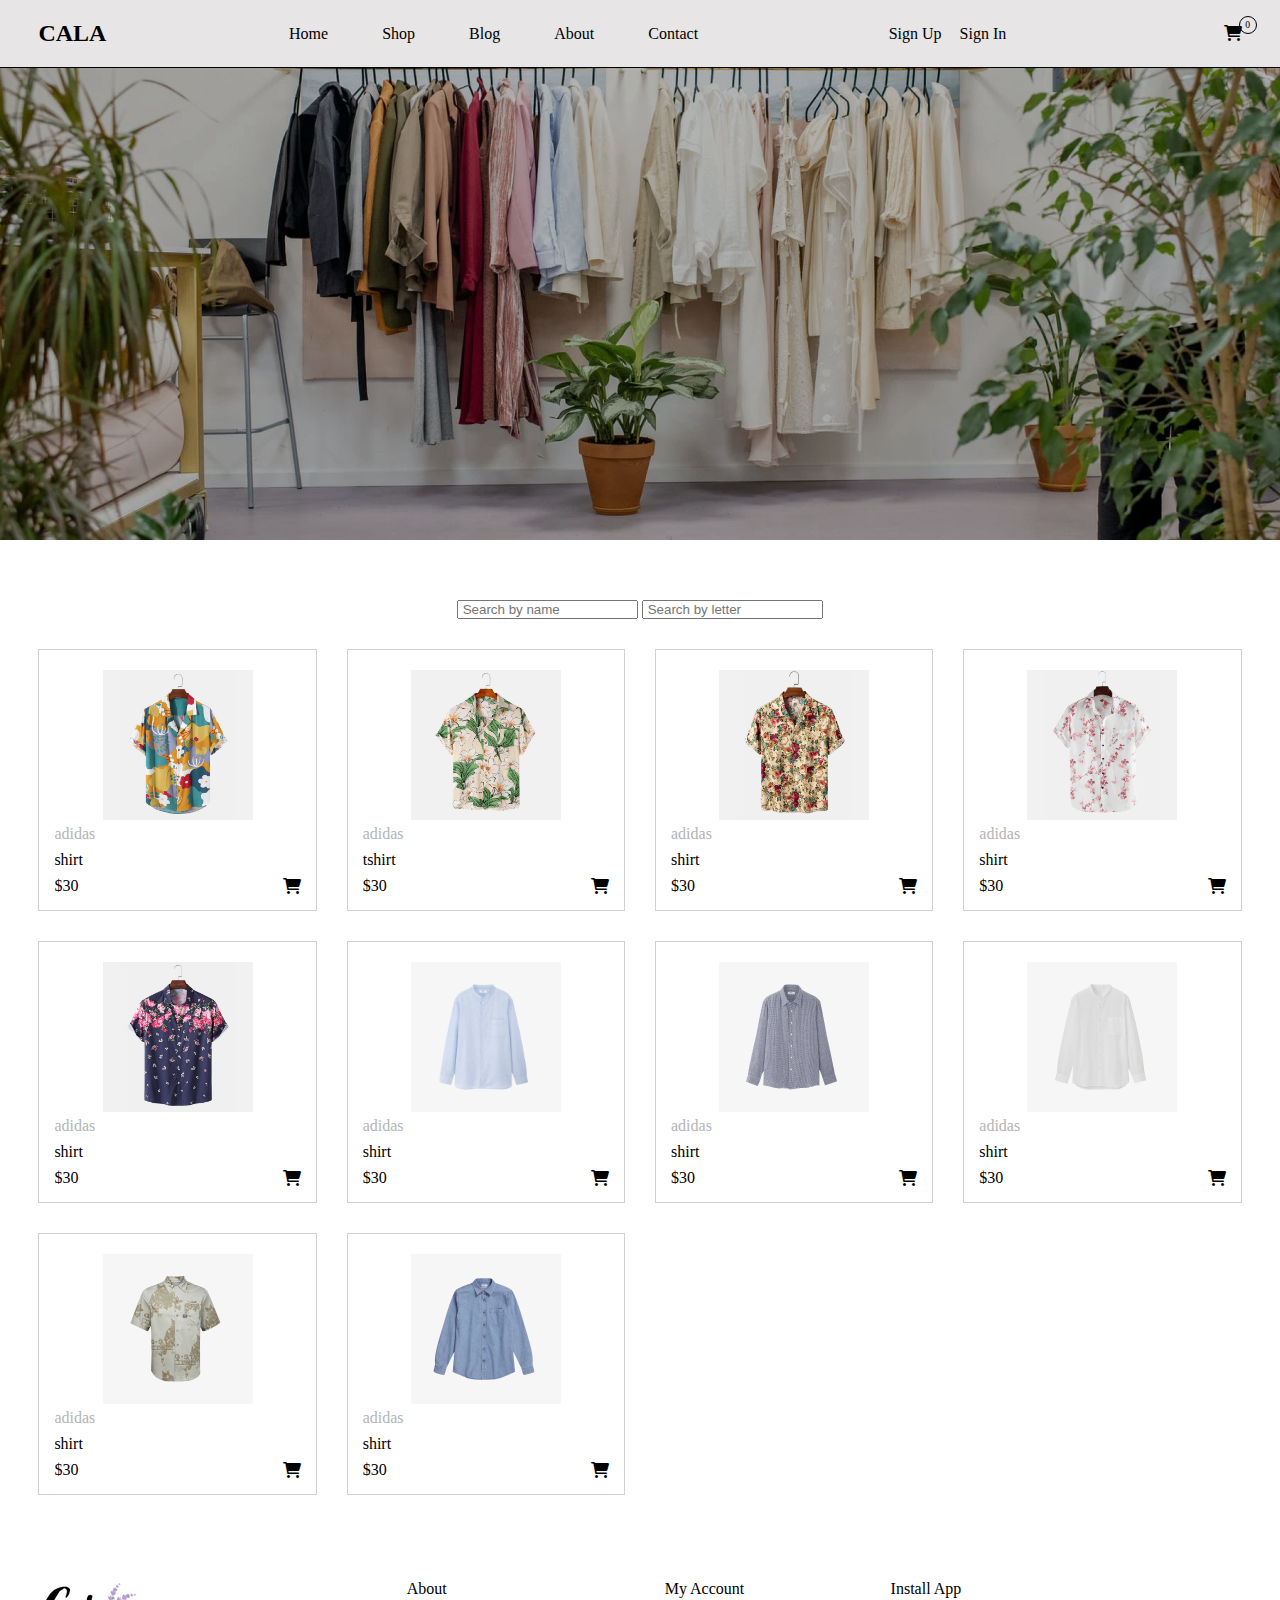
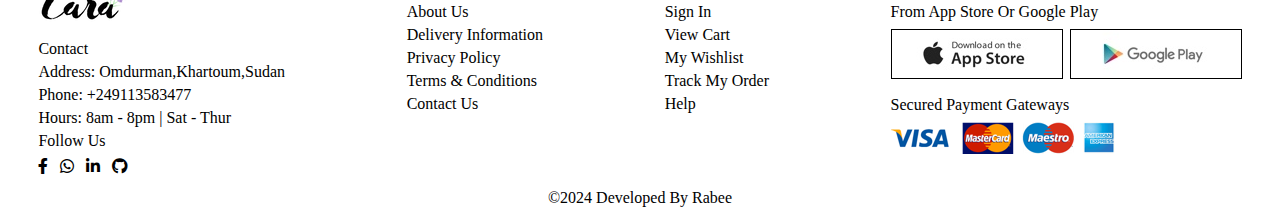
<file: shop.html>
<!DOCTYPE html>
<html lang="en">
<head>
    <meta charset="UTF-8">
    <meta name="viewport" content="width=device-width, initial-scale=1.0">
    <title> Shop </title>
    <!-- font-awesome-cdn -->
    <link rel="stylesheet" href="https://cdnjs.cloudflare.com/ajax/libs/font-awesome/6.0.0/css/all.min.css" integrity="sha512-9usAa10IRO0HhonpyAIVpjrylPvoDwiPUiKdWk5t3PyolY1cOd4DSE0Ga+ri4AuTroPR5aQvXU9xC6qOPnzFeg==" crossorigin="anonymous" referrerpolicy="no-referrer" />
    <!-- main-stylesheet -->
    <link rel='stylesheet' href='css/style.css'>
    <!-- shop-section-stylesheet -->
    <link rel='stylesheet' href='css/shop.css'>
</head>
<body>
    <!-- header -->
    <header class="site-header flex main-padd">
        <a href="index.html">
            <h2> CALA </h2>
        </a>
        <nav class="flex main-padd">
            <a href="index.html"> Home </a>
            <a href="shop.html"> Shop </a>
            <a href="blog.html"> Blog </a>
            <a href="about.html"> About </a>
            <a href="contact.html"> Contact </a>
        </nav>
        <div class="last-part flex">
            <div class="sign flex">
                <!-- rendered by js -->
            </div>
            <div class="Shopping-cart-area">
                <i class="fas fa-shopping-cart nav-shopping-cart"></i>
                <p class="badge flex-center"></p>
                <div class="cart-nav">
                    <div class="cart-nav-container">
                        <!-- rendered by js -->
                    </div>
                    <div class="view-products">
                        <a href="chosenProducts.html"> View all Products</a>
                    </div>
                    <div class="cart-total">
                       <!-- rendered by js -->
                    </div>
                </div>
            </div>
            <div class="mob-icons">
                <i class="fas fa-bars bars-icon"></i>
                <i class="fas fa-times times-icon display-none"></i>
            </div>             
        </div>
    </header>
    <!-- main-section -->
    <main class="shop-main">
        <div class="shop-info-container">
        </div>
    </main>
    <!-- shop-section -->
    <section class="shop-sec main-padd">
        <div class="shop-inputs-container">
            <input type="text" id="search-inp-name" placeholder=" Search by name">
            <input type="text" id="search-inp-letter" placeholder=" Search by letter">
        </div>
        <div class="shop-products-container grid">
            <!-- rendered by js -->
        </div>
    </section>
    <!-- footer -->
    <footer class="main-padd">
        <div class="footer-container flex flex-wrap">
            <div class="first-part">
                <figure>
                    <img src="images/logo.png" alt="logo">
                </figure>
                <p> Contact</p>
                <p> Address: Omdurman,Khartoum,Sudan </p>
                <p> Phone: +249113583477 </p>
                <p> Hours: 8am - 8pm | Sat - Thur </p>
                <p> Follow Us </p>
                <div class="social-icons">
                    <a href="https://www.facebook.com/rabie.khalifa" target="_blank"><i class="fab fa-facebook-f"></i></a>
                    <a href="https://wa.me/+249113583477/?text=" target="_blank" ><i class="fab fa-whatsapp"></i></a>
                    <a href="https://www.linkedin.com/in/rabee-khalifa-0a0630281" target="_blank"><i class="fab fa-linkedin-in"></i></a>
                    <a href="https://github.com/Rabee397" target="_blank"><i class="fab fa-github"></i></a>
                </div>
            </div>
            <div class="second-part">
                <p> About </p>
                <p> About Us </p>
                <p> Delivery Information </p>
                <p> Privacy Policy </p>
                <p> Terms & Conditions </p>
                <p> Contact Us </p>
            </div>
            <div class="third-part">
                <p> My Account </p>
                <p> Sign In </p>
                <p> View Cart </p>
                <p> My Wishlist </p>
                <p> Track My Order </p>
                <p> Help </p>
            </div>
            <div class="fourth-part">
                <p> Install App </p>
                <p> From App Store Or Google Play </p>
                <div class="pay-site flex">
                    <figure>
                        <img src="images/pay/app.jpg" alt="app-store">
                    </figure>
                    <figure>
                        <img src="images/pay/play.jpg" alt="google-play">
                    </figure>
                </div>
                <p> Secured Payment Gateways </p>
                <div class="pay-methods">
                    <figure>
                        <img src="images/pay/pay.png" alt="pay-methods">
                    </figure>
                </div>          
            </div>
        </div>
        <p class="website-developer"> ©2024 Developed By Rabee </p>
    </footer>
    <!-- data-script -->
    <script src="js/data.js"></script>
    <!-- user-script -->
    <script src="js/user.js"></script>
    <!-- shop-script -->
    <script src="js/shop.js"></script>
    <!-- cart-script -->
    <script src="js/cart.js"></script>
    <!-- change-quantity -->
    <script src="js/changeQuantity.js"></script>
</body>
</html>
</file>
<file: css/style.css>
/* general-styles */
*{
    margin: 0;
    padding: 0;
    box-sizing: border-box;
}
a{
    text-decoration: none;
    display: inline-block;
    color: unset;
}
button , i{
    cursor: pointer;
}
/* common-styles */
.main-padd{
    padding: 0 3%;
}
.flex{
    display: flex;
    justify-content: space-between;
    align-items: center;
}
.flex-center{
    display: flex;
    justify-content: center;
    align-items: center;
}
.flex-wrap{
    flex-wrap: wrap;
    gap: 20px;
}
.grid{
    display: grid;
    grid-template-columns: repeat(5 , 1fr);
    gap: 30px;
}
section{
    margin-top: 60px;
}
.remove-btn{
    color: red;
    font-size: 1rem;
    outline: none;
    border: none;
}
.btn{
    padding: 5px 8px;
    border-radius: 8px;
    outline: none;
    border: none;
    background-color: rgb(151, 153, 152);
    color: white;
}
/* header */
.site-header{
    padding: 20px 3%;
    background-color: rgb(231, 229, 229);
    border-bottom: 1px solid black;
    position: fixed;
    top: 0;
    left: 0;
    right: 0;
    z-index: 100;
}
.site-header nav{
    width: 40%;
}
.site-header a{
    color: black;
}
.site-header .last-part{
    width: 30%;
}
.sign.flex{
    gap: 10px;
}
.sign a{
    margin-left: 8px;
}
.Shopping-cart-area{
    position: relative;
}
.badge{
    position: absolute;
    top: -9px;
    left: 15px;
    border: 1px solid black;
    height: 18px;
    width: 18px;
    border-radius: 50%;
    text-align: center;
    font-size: 0.6rem;
}
.cart-nav{
    position: absolute;
    top: 50px;
    right: 0;
    padding: 10px;
    background-color: rgb(231, 229, 229);
    width: 450px;
    max-height: 60vh;
    overflow-y: auto;
    display: none;
}
.cart-nav img{
    width: 100px;
    height: 100px;
}
.cart-nav-box{
    margin-bottom: 20px;
}
.cart-nav-box .change-quantity button{
    padding: 5px;
}
.cart-nav-box .change-quantity .quantity{
    margin: 0 5px;
}
.cart-total , .view-products{
    text-align: center;
    width: 100%;
    margin-bottom: 5px;
}
.view-products{
    display: none;
}
.mob-icons{
    display: none;
}
.display-none{
    display: none;
}

/* main-section */

.main-info-container{
    text-align: center;
    color: white;
}
.main-info-container p{
    margin-top: 10px;
    font-size: 25px;
}
/* products-section */
.products-sec-heading{
    text-align: center;
}
.products-sec-heading p{
    margin-top: 10px;
}
.products-and-arival-container{
    margin-top: 50px;
}
.products-sec-heading p , .product-marka{
    color: rgb(180 ,180,180);
}
.product-box{
    border: 1px solid rgb(211, 207, 207);
    padding: 15px;
}
.product-box img{
    height: 150px;
    width: 150px;
    margin: 5px 0;
}
.product-name{
    margin: 8px 0;
}
.product-box-lastp.flex{
    gap: 5px;
    flex-wrap: wrap;
}

/* footer */
.footer-container.flex{
    align-items: flex-start;
}
.footer-container{
    margin-top: 80px;
}
.footer-container p{
    margin-top: 5px;
}
.footer-container img{
    margin: 8px 0;
    cursor: pointer;
}
.social-icons{
    margin: 8px 0;
}
.social-icons a{
    margin-right: 8px;
}
.pay-site{
    gap: 7px;
}
.pay-site img{
    border: 1px solid black;
}
.website-developer{
    text-align: center;
    padding: 5px 0;
}

/* media-query */

@media(max-width: 1440px){
    /* common */
    .grid{
        grid-template-columns: repeat(4 , 1fr);
    }
}
@media(max-width: 990px){
    /* common */
    .grid{
        grid-template-columns: repeat(3 , 1fr);
        gap: 20px;
    }
}
@media(max-width: 768px){
    /* header */
    .site-header nav.flex{
        flex-direction: column;
        gap: 15px;
    }
    .site-header nav{
        position: fixed;
        z-index: 50;
        top: 80px;
        right: -100%;
        width: 100px;
        background-color: rgb(231, 229, 229);
        padding: 15px 30px;
        border: 1px solid rgb(179, 177, 177);
        transition: 0.5s;
    }
    .site-header .last-part{
        width: 60%;
    }
    /* header */
    .cart-nav{
        width: 300px;
    }
    .cart-nav img{
        width: 70px;
        height: 70px;
    }
    .mob-icons{
        display: block;
    }
    /* products */
    .product-box img{
        height: 100px;
        width: 100px;
    }
}

@media(max-width: 465px){
    /* common */
    .grid{
        grid-template-columns: repeat(2 , 1fr);
    }
    /* main-section */
    .main-info-container h3{
        font-size: 1.2rem;
    }
    .main-info-container p{
        font-size: 1rem;
    }
}
@media(max-width: 376px){
    /* header */
    .site-header .last-part{
        width: 80%;
    }
    .site-header h2{
        font-size: 0.9rem;
    }
    .sign , .shopping-cart , .mob-icons{
        font-size: 0.7rem;
    }
    .cart-nav{
        width: 200px;
        right: -45px;
    }
    .cart-nav img{
        width: 50px;
        height: 50px;
    }
    /* footer */
    .pay-site.flex{
        flex-direction: column;
        align-items: flex-start;
    }
    .pay-methods img{
        width: 150px;
    }
}
@media(max-width: 320px){
    /* common */
    .grid{
        grid-template-columns: repeat(1 , 1fr);
    }
    /* products */
    .product-box img{
        width: 70%;
        height: 180px;
    }
}
@media(max-width: 250px){
    /* header */
    .cart-nav{
        width: 170px;
        right: -10px;
    }
    .cart-nav img{
        width: 30px;
        height: 30px;
    }
    .cart-nav-box .change-quantity button{
        padding: 1px;
    }
    .cart-nav-box .change-quantity .quantity{
        margin: 0 1px;
    }
}
</file>
<file: css/home.css>
/* main-section */
.home-main{
    height: 100vh;
    background-image: url(../images/header.png);
    background-size: cover; 
    background-position: center;
}
/* features-section */

.features-box{
    border: 1px solid rgb(214, 210, 210);
    text-align: center;
    padding: 20px 20px;
    transition: 0.2s;
}
.features-box img{
    width: 100px;
    height: 100px;
}
.feature-description{
    margin-top: 15px;
    padding: 10px;
    color: white;
}
.features-box:hover{
    transform: scale(1.1);
}
.features-box:nth-child(1) .feature-description{
    background-color:rgb(51, 247, 230);
}
.features-box:nth-child(2) .feature-description{
    background-color:rgb(248, 97, 215);
}
.features-box:nth-child(3) .feature-description{
    background-color:rgb(67, 252, 129);
}
.features-box:nth-child(4) .feature-description{
    background-color:rgb(17, 189, 189);
}
.features-box:nth-child(5) .feature-description{
    background-color:rgb(207, 96, 235);
}
.features-box:nth-child(6) .feature-description{
    background-color:rgb(226, 72, 67);
}
/* banar-section */
.banar-sec{
    height: 35vh;
    background-image: url(../images/banner/b2.jpg);
    background-size: cover;
}
.banar-container{
    color: white;
    text-align: center;
}
.banar-container p{
    margin: 15px;
}
/* newsletter-section  */
.newsletter-sec{
    background:linear-gradient(rgb(4, 35, 39),rgb(8, 75, 83),rgb(8, 102, 114));
    height: 35vh;
}
.newsletter-sec.flex{
    justify-content: unset;
}
.newsletter-container{
    color: white;
    width: 100%;
}
.newsletter-end input , .newsletter-end button{
    padding: 10px;
}
.newsletter-end button{
    margin-left: -10px;
}
/* media-query */
@media(max-width: 697px){
    /* features-section  */
    .features-box img{
        width: 80px;
        height: 80px;
    }
    /* newsletter-section  */
    .newsletter-end{
        width: 100%;
        display: flex;
        justify-content: center;
    }
}
@media(max-width: 425px){
    /* newsletter-section  */
    .newsletter-sec{
       padding: 35px 0;
    }
    .newsletter-sec p , .newsletter-sec input , .newsletter-sec button{
        font-size: 50%;
    }
}
</file>
<file: css/blog.css>
/* main-section */
.blog-main{
    position: relative;
    height: 60vh;
    /* margin-top: 60px; */
    background-image: url(../images/blog/b19.jpg);
    background-size: cover; 
    background-position: bottom;
}
.overlay::before{
    content: "";
    position: absolute;
    top: 0;
    left: 0;
    width: 100%;
    height: 100%;
    background-color: rgba(0,0,0,0.6);
}
.main-info-container{
    z-index: 2;
}
/* blog-section */
.blog-box{
    margin-bottom: 30px;
}
.blog-box.flex{
    justify-content: unset;
    align-items: flex-start;
    gap: 50px;
}
.blog-box img{
    height: 300px;
    width: 400px;
}
.blog-info{
    padding-top: 50px;
}
.blog-info p{
    margin-top: 10px;
    width: 90%;
}

/* media-query */
@media(max-width: 768px){
   /* blog-section */
.blog-box{
    margin-bottom: 30px;
}
.blog-box.flex{
    flex-direction: column-reverse;
    align-items: center;
    gap: 40px;
}
.blog-box figure{
    width: 100%;
    display: flex;
    justify-content: center;
}
.blog-box img{
    height: 200px;
    width: 70%;
}
.blog-info{
    padding-top: 20px;
}
.blog-info p{
    width: 100%;
} 
}
</file>
<file: css/chosenProducts.css>
/* main-section */
main{
    height: 60vh;
    background-image: url(../images/header.png);
    background-size: cover; 
    background-position: center;
}
/* chosen-products-section */
.chosen-products-section{
    margin: 90px 0;
}
.chosen-products-section table{
    width: 100%;
    text-align: center;
}
.chosen-products-section table thead{
    padding: 10px 0;
}
.chosen-products-section table img{
    width: 50px;
    height: 50px;
    padding: 7px 0 3px 0;
}
.qty{
    width: 40px;
}
.no-product{
    text-align: center;
    margin-top: 30px;
}
.no-product p{
    font-size: 20px;
    margin-bottom: 10px;
}
/* media-query */
@media(max-width: 375px){
    .chosen-products-section table thead , .chosen-products-section table td{
        font-size: 0.6rem;
    }
    .chosen-products-section table img{
        width: 30px;
        height: 30px;
    }
    .qty{
        width: 10px;
        font-size: 0.6rem;
    }
    .no-product p{
        font-size: 1rem;
    }
}
</file>
<file: css/about.css>
/* main-section */
.about-main{
    height: 60vh;
    background-image: url(../images/about/banner.png);
    background-size: cover; 
    background-position: center;
    position: relative;
}
.overlay::before{
  content: "";
  position: absolute;
  top: 0;
  left: 0;
  width: 100%;
  height: 100%;
  background-color: rgba(0,0,0,0.6);
}
.main-info-container{
  z-index: 2;
}
/* about-us-section */
.about-us-container img{
    height: 500px;
    width: 600px;
}
.about-us-container.flex{
    align-items: flex-start;
    justify-content: space-between;
    gap: 100px;
}
.about-us-info p{
    width: 80%;
    margin-top: 30px;
}

/* our-app-vedio-sec */
.our-app-sec p{
    text-align: center;
}
.our-app-video-container video{
    height: 700px;
    width: 700px;
    border-radius: 35px;
}

/* media-query */
@media(max-width: 960px){
    /* about-us-section */
    .about-us-container img{
      height: 500px;
      width: 600px;
    }
    .about-us-container.flex{
      flex-direction: column-reverse;
      align-items: center;
      gap: 50px;
    }
    .about-us-info p{
      width: 90%;

    }
}
@media(max-width: 768px){
  /* main-section */
    /* about-us-section */
    .about-us-container figure{
        display: flex;
        justify-content: center;
      }
    .about-us-container img{
      height: 400px;
      width: 80%;
      margin: auto;
    }
    .about-us-info p{
      width: 100%;
    }
    /* our-app-vedio-sec */
    .our-app-video-container video{
      height: 100%;
      width: 80%;
      margin-top: 30px;
    }
}
</file>
<file: css/contact.css>
/* in-touch-sec */
.start-side p{
    margin-top: 5px;
}
.start-side h3{
    margin-top: 10px;
}
.contact-info div{
    margin-top: 15px;
}
.contact-info div.flex-wrap{
    display: flex;
    align-items: center;
    gap: 5px;
}
.contact-info span{
    display: block;
}
/* message-section */
.message-section-container{
    border: 1px solid black;
    padding: 20px;
}
.message-section-container form{
    width: 60%;
}
.message-section-container form p{
    margin-top: 30px;
}
.message-section-container input , .message-section-container textarea{
    width: 70%;
}
.message-section-container input{
    display: block;
    margin: 10px 0;
    padding: 3px;
}
.message-section-container textarea{
    resize: none;
    padding: 3px;
}
.mess-btn{
    display: block;
    padding: 10px;
    margin-top: 10px;
}
.team-part{
    width: 35%;
}
.team-box{
    margin-bottom: 20px;
}
.team-box.flex{
    justify-content: unset;
    gap: 50px;
}
.team-box img{
    width: 70px;
    height: 70px;
}
.member-info{
    display: flex;
    flex-direction: column;
    gap: 7px;
}

/* media-query */
@media(max-width: 1024px){
    /* in-touch-section */
    .in-touch-container.flex{
        flex-direction: column;
        gap: 20px;
    }
    .in-touch-container .start-side{
        align-self: flex-start;
    }
    /* .in-touch-container .last-side{
        width: 80%;
    } */
    .in-touch-container .last-side iframe{
        max-width: 100%;
        height: 300px;
    }
}
@media(max-width: 768px){
    /* message-section */
    .message-section-container.flex{
       flex-direction: column;
       align-items: flex-start;
       gap: 30px;
    }
    .message-section-container form{
       width: 100%;
    }
    .message-section-container input , .message-section-container textarea{
       width: 90%;
    }
    .team-part{
       width: 50%;
    }
}
@media(max-width: 320px){
    /* in-touch-section */
    .contact-info div{
        font-size: 0.8rem;
    }
    /* message-section */
    .team-box.flex{
        gap: 20px;
    }
    .team-box img{
        width: 40px;
        height: 40px;
    }
    .member-info{
        font-size: 75%;
    }
}
</file>
<file: css/register.css>
/* registration-page-start */
.nav-icons-lists{
    display:flex;
    justify-content:space-between;
}
.nav-icons-lists li{
    list-style:none;

}
.nav-icons-lists li a{
    color:black;
}

.form-sec{
    display:flex;
    justify-content:center;
    align-items:center;
    min-height:89vh; 
    flex-direction:column;
    padding-top: 20px;
    padding-bottom: 20px;
}
.form-fields{
    display:flex;
    flex-direction:column;
    background-color:lightgray;
    width:50%;
    padding:15px 15px 10px 15px;
}
.form-fields h1{
    text-align:center;
    margin-bottom:13px
}
.form-fields input[type="text"] , .form-fields input[type="email"] , .form-fields input[type="password"]   {
    padding-left:8px;
}    
.form-fields input , .form-fields button{
    width:95%;
    margin:10px auto;
    padding:10px 0;
}
.form-fields button{
    background-color:blue;
    color:white;
    cursor:pointer;
}
.form-fields button:hover{
    opacity:0.9;
}
.form-fields p{
    text-align:center;
    padding-top: 5px;
}
.form-fields p a{
    padding-left: 4px;
}

/* media-query */
@media(max-width: 425px){
    .form-fields{
        width: 80%;
    }
}
</file>
<file: css/productsDetails.css>
main{
    height: 40vh;
    background-image: url(../images/banner/b16.jpg);
    background-size: cover; 
    background-position: center;
}
.products-details-sec{
    margin-top: 70px;
}
.products-details-box.flex{
    align-items: flex-start;
    gap: 30px;
}
.products-details-box img{
    width: 400px;
    height: 400px;
}
.products-details-name{
    margin-bottom: 15px;
}
.products-details-box form{
    margin: 15px 0;
}
.products-details-info div{
    margin: 10px 0;
}
.products-details-info div button{
    margin-left: 5px;
}
.products-details-dec{
    width: 70%;
}
/* media-query */
@media(max-width: 800px){
    .products-details-box.flex{
        flex-direction: column;
    }
    .products-details-box figure{
        width: 100%;
        display: flex;
        justify-content: center;
    }
    .products-details-box img{
        width: 45%;
        height: 200px;
    }
    .products-details-dec{
        width: 100%;
    }
}
@media(max-width: 320px){
    .products-details-box img{
        width: 70%;
        height: 200px;
    }
    .qty-inp{
        width: 60%;
    }
}
@media(max-width: 266px){
    .qty-inp{
        width: 50%;
    }
}
</file>
<file: css/shop.css>
/* main-section */
.shop-main{
    height: 60vh;
    background-image: url(../images/shop/accessories-collection.png);
    background-size: cover; 
    background-position: center;
}

/* shop-section */
.shop-inputs-container{
    text-align: center;
    margin: 30px 0;
}
.shop-products-container.flex{
    gap: 30px;
    flex-wrap: wrap;
}
/* media-query */
@media(max-width: 768px){
   /* shop-section */
.shop-inputs-container input{
    display: block;
    margin: 0 auto 10px auto;
} 
}
</file>
